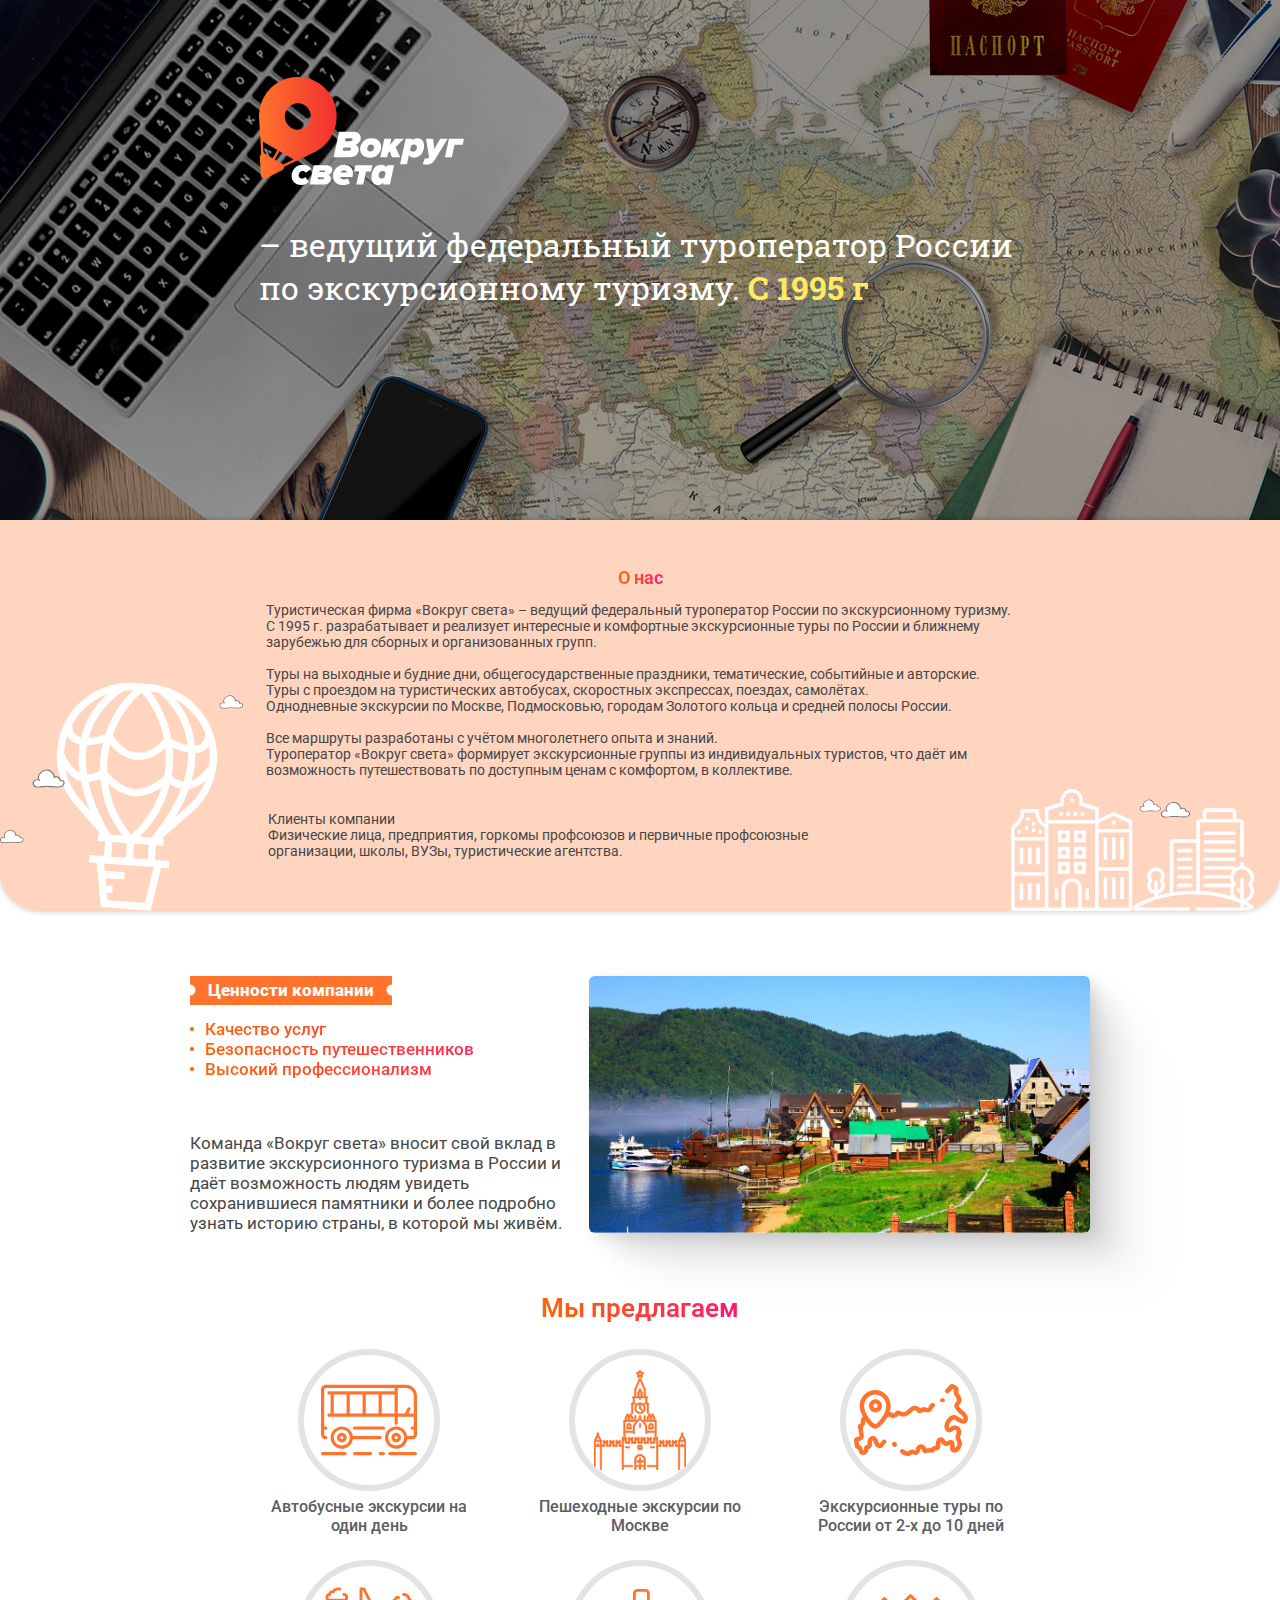
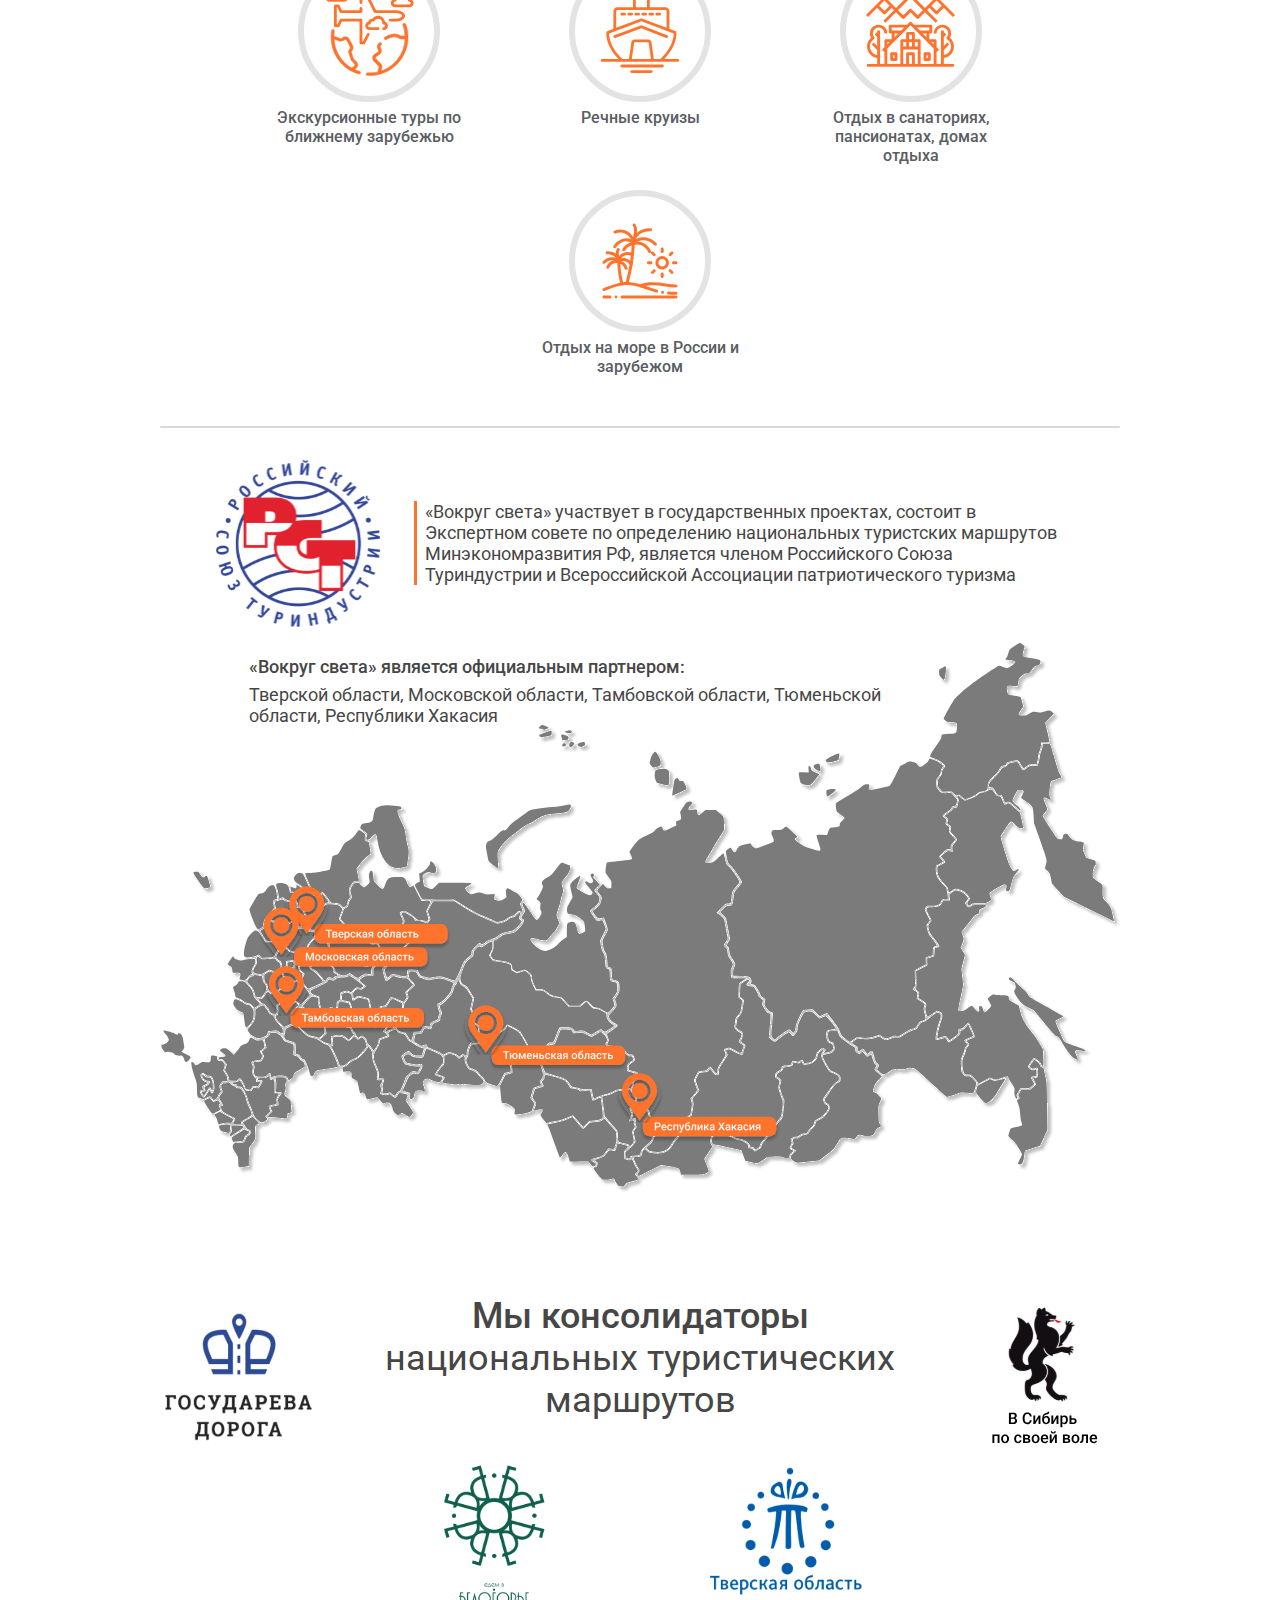
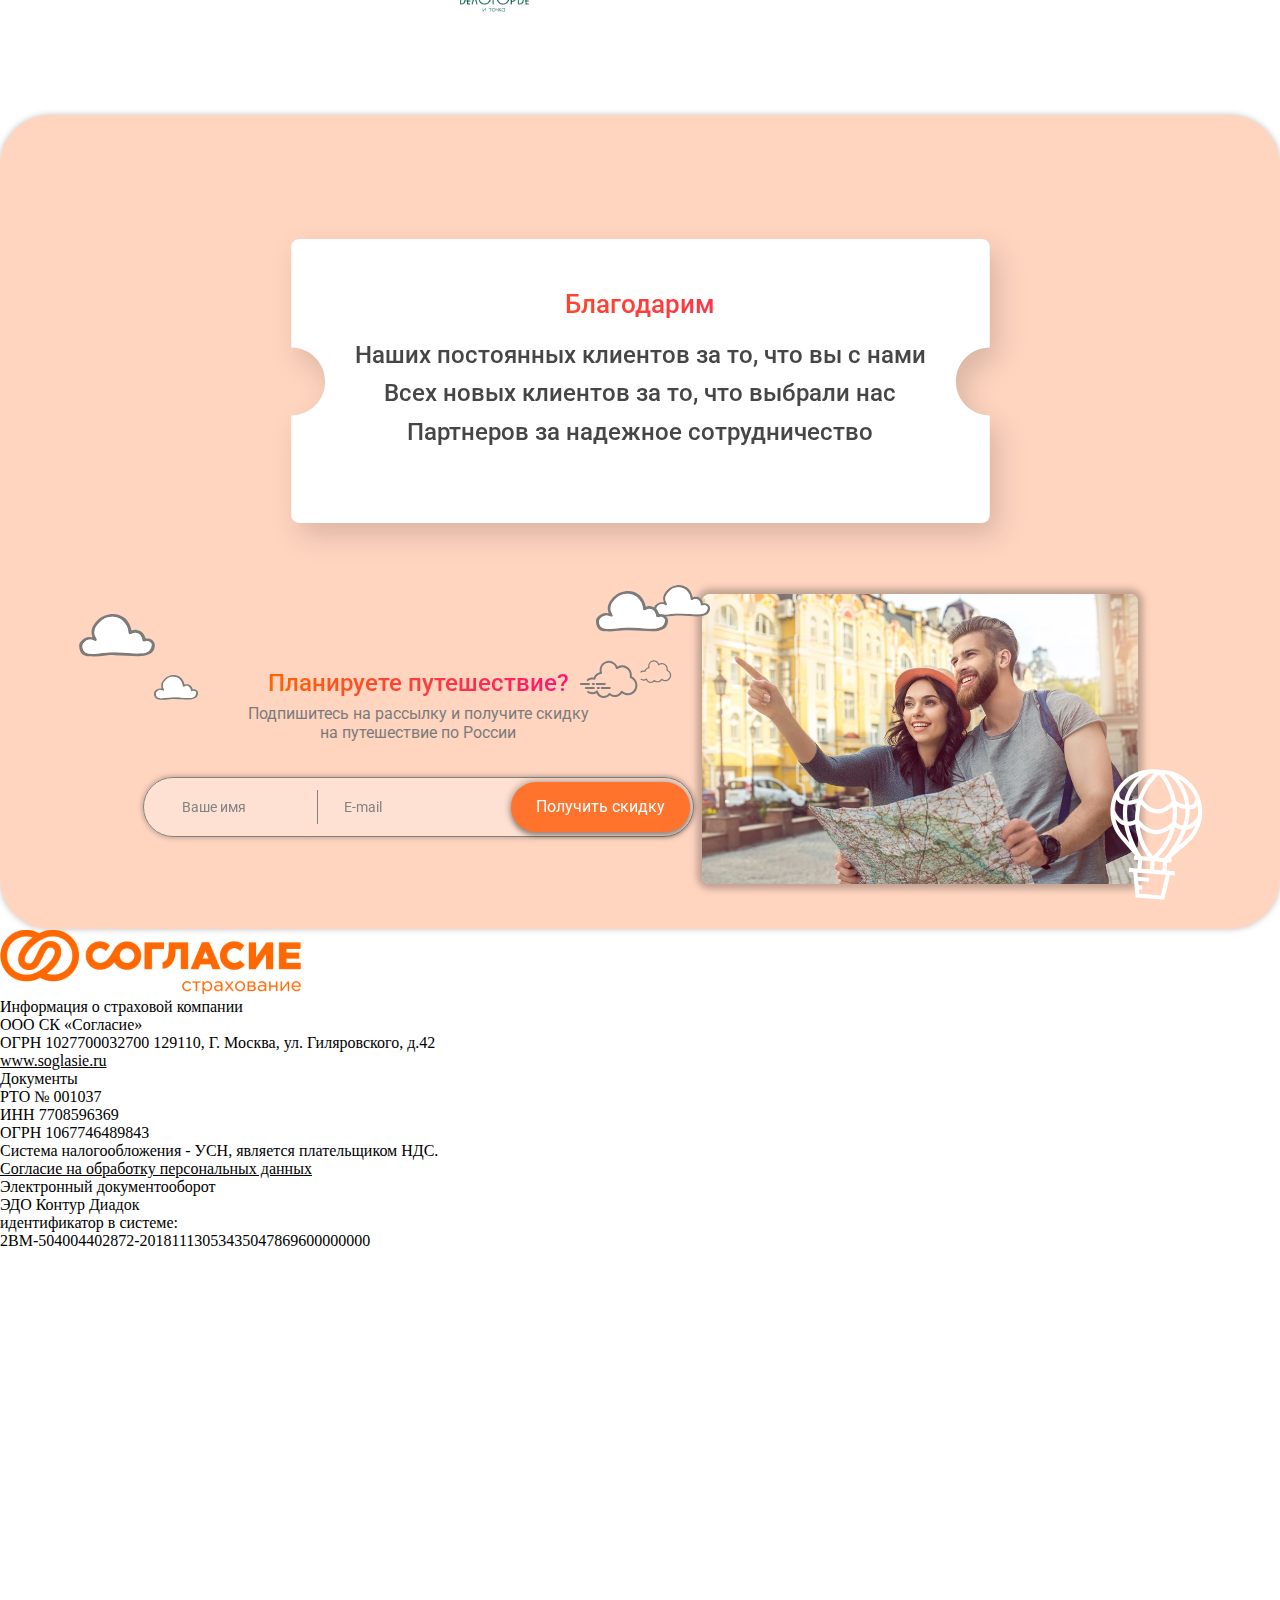
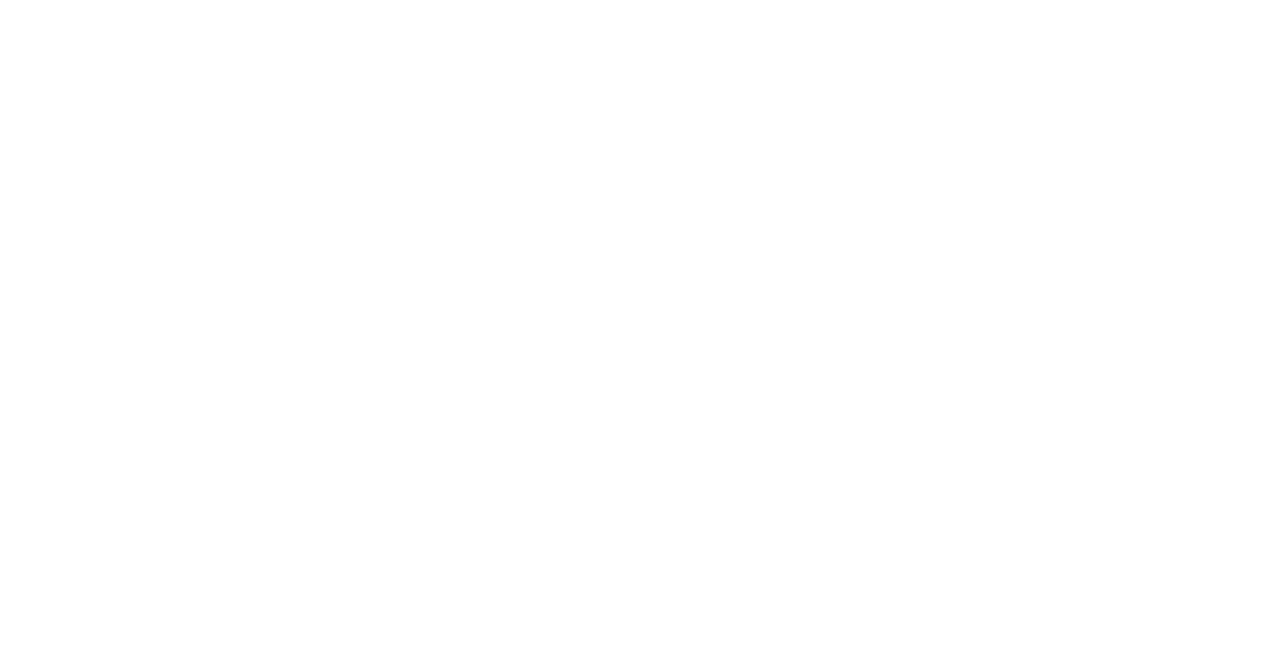
<file: about-us.html>
<!DOCTYPE html>
<html lang="en">
<head>
    <meta charset="UTF-8">
    <meta name="viewport" content="width=device-width, initial-scale=1.0">
    <link rel="preconnect" href="https://fonts.googleapis.com">
    <link rel="preconnect" href="https://fonts.gstatic.com" crossorigin>
    <link href="https://fonts.googleapis.com/css2?family=Roboto+Slab:wght@100..900&display=swap" rel="stylesheet">

    <link rel="preconnect" href="https://fonts.googleapis.com">
    <link rel="preconnect" href="https://fonts.gstatic.com" crossorigin>
    <link href="https://fonts.googleapis.com/css2?family=Roboto+Slab:wght@100..900&family=Roboto:ital,wght@0,100..900;1,100..900&display=swap" rel="stylesheet">

    <link rel="stylesheet" href="assets/css/reset.css">
    <link rel="stylesheet" href="assets/css/about-us-page.css">
    <link rel="stylesheet" href="assets/css/form-subscription-i.css">
    
    <script type="module" src="assets/js/app-modules.js" deffer></script>
    <title>Document</title>
</head>
<body>
    <div class="about-us__content">
        <div class="about-us__banner">
            <div class="about-us__banner-content">
                <div class="about-us__banner-logo">
                    <img class="about-us__banner-logo-img" src="assets/i/logo-white.svg" alt="логотип">
                </div>
                <p class="about-us__banner-text">
                    – ведущий федеральный туроператор России по экскурсионному туризму. <span class="about-us__banner-text_color">С 1995 г</span>
                </p>
            </div>
        </div>

        <div class="about-us__about">
            <h2 class="about-us__about-title">О нас</h2>
            <ul class="about-us__about-list">
                <li class="about-us__about-item">
                    <p class="about-us__about-text">Туристическая фирма «Вокруг света» – ведущий федеральный туроператор России по экскурсионному туризму.</p>
                    <p class="about-us__about-text">С 1995 г. разрабатывает и реализует интересные и комфортные экскурсионные туры по России и ближнему зарубежью для сборных и организованных групп.</p>
                </li>
                <li class="about-us__about-item">
                    <p class="about-us__about-text">Туры на выходные и будние дни, общегосударственные праздники, тематические, событийные и авторские.</p>
                    <p class="about-us__about-text">Туры с проездом на туристических автобусах, скоростных экспрессах, поездах, самолётах.</p>
                    <p class="about-us__about-text">Однодневные экскурсии по Москве, Подмосковью, городам Золотого кольца и средней полосы России.</p>
                </li>
                <li class="about-us__about-item">
                    <p class="about-us__about-text">Все маршруты разработаны с учётом многолетнего опыта и знаний.</p>
                    <p class="about-us__about-text">Туроператор «Вокруг света» формирует экскурсионные группы из индивидуальных туристов, что даёт им возможность путешествовать по доступным ценам с комфортом, в коллективе.</p>
                </li>
            </ul>
    
            <p class="about-us__about-clients">
                <span class="about-us__about-clients_bold">Клиенты компании</span>
                <span class="about-us__about-clients_text">Физические лица, предприятия, горкомы профсоюзов и первичные профсоюзные организации, школы, ВУЗы, туристические агентства.</span>
            </p>
        </div>

        <div class="about-us__values">
            <div class="about-us__values-content">
                <h2 class="about-us__values-header">Ценности компании</h2>

                <ul class="about-us__values-list">
                    <li class="about-us__values-item">Качество услуг</li>
                    <li class="about-us__values-item">Безопасность путешественников</li>
                    <li class="about-us__values-item">Высокий профессионализм</li>
                </ul>

                <p class="about-us__values-article">
                    Команда «Вокруг света» вносит свой вклад в развитие экскурсионного туризма в России и даёт возможность людям увидеть сохранившиеся памятники и более подробно узнать историю страны, в которой мы живём.
                </p>

                <div class="about-us__values-img"></div>
            </div>
        </div>

        <div class="about-us__offer">
            <h2 class="about-us__offer-title">Мы предлагаем</h2>
            <ul class="about-us__offer-list">
                <li class="about-us__offer-item">
                    <div class="about-us__offer-circle about-us__offer_bus"></div>
                    <p class="about-us__offer-text">Автобусные экскурсии на один день</p>
                </li>
                <li class="about-us__offer-item">
                    <div class="about-us__offer-circle about-us__offer_kremlin"></div>
                    <p class="about-us__offer-text">Пешеходные экскурсии по Москве</p>
                </li>
                <li class="about-us__offer-item">
                    <div class="about-us__offer-circle about-us__offer_map"></div>
                    <p class="about-us__offer-text">Экскурсионные туры по России от 2-х до 10 дней</p>
                </li>
                <li class="about-us__offer-item">
                    <div class="about-us__offer-circle about-us__offer_flight"></div>
                    <p class="about-us__offer-text">Экскурсионные туры по ближнему зарубежью</p>
                </li>
                <li class="about-us__offer-item">
                    <div class="about-us__offer-circle about-us__offer_ship"></div>
                    <p class="about-us__offer-text">Речные круизы</p>
                </li>
                <li class="about-us__offer-item">
                    <div class="about-us__offer-circle about-us__offer_mountain"></div>
                    <p class="about-us__offer-text">Отдых в санаториях, пансионатах, домах отдыха</p>
                </li>
                <li class="about-us__offer-item">
                    <div class="about-us__offer-circle about-us__offer_beach"></div>
                    <p class="about-us__offer-text">Отдых на море в России и зарубежом
                    </p>
                </li>
            </ul>
        </div>

        <div class="about-us__line"></div>

        <div class="about-us__rut">
            <div class="about-us__rut-stamp"><img class="about-us__rut-stamp-img" src="./assets/i/about-us-stamp.svg" alt="Российский союз туриндустрии"></div>
            <div class="about-us__rut-text">
                <p>«Вокруг света» участвует в государственных проектах, состоит в Экспертном совете по определению национальных туристских маршрутов Минэкономразвития РФ, является членом Российского Союза Туриндустрии и Всероссийской Ассоциации патриотического туризма</p>
            </div>
        </div>

        <div class="about-us__big-map">
            <h2 class="about-us__big-map-title">«Вокруг света» является официальным партнером:</h2>
            <p class="about-us__big-map-text">Тверской области, Московской области, Тамбовской области, Тюменьской области, Республики Хакасия</p>
        </div>

        <div class="about-us__cons">
            <div class="about-us__cons-line about-us__cons-line-top">
                <div class="about-us__cons-icon about-us__cons-icon-road"></div>
                <div class="about-us__cons-wr-text">
                    <h3 class="about-us__cons-title">Мы консолидаторы</h3>
                    <p class="about-us__cons-text">
                        <span>национальных туристических</span>
                        <span>маршрутов</span>
                    </p>
                </div>
                <div class="about-us__cons-icon about-us__cons-icon-sibir"></div>
            </div>
            <div class="about-us__cons-line about-us__cons-line-bottom">
                <div class="about-us__cons-icon about-us__cons-icon-belogorie"></div>
                <div class="about-us__cons-icon about-us__cons-icon-tver"></div>
            </div>
        </div>

        <div class="about-us__wr-subscr">
            <div class="about-us__thank">
                <h2 class="about-us__thank-title">Благодарим</h2>
                <p class="about-us__thank-text">
                    <span>Наших постоянных клиентов за то, что вы с нами</span>
                    <span>Всех новых клиентов за то, что выбрали нас</span>
                    <span>Партнеров за надежное сотрудничество</span>
                </p>
            </div>

            <div class="about-us__subscr subscr-i">
                <div class="subscr-i__wr-content">

                    <div class="subscr-i__wr-form-text">

                        <div class="subscr-i__wr-text">
                            <h2 class="subscr-i__title">
                                <span>Планируете путешествие?</span>
                                <span class="subscr-i__title_mobile">Напишите нам</span>
                            </h2>
                            <p class="subscr-i__text">Подпишитесь на рассылку и получите скидку на путешествие по России</p>
                        </div>

                        <div class="subscr-i__wr-form">
                            <div class="subscr-i__image subscr-i__image_mobile"></div>
                            <!-- <form class="about-us__subscr-form" method="post" action="/ajax/podpiska/"> -->
                            <form class="subscr-i__form" name="subscr-form" tabindex="-1" novalidate>
                                <input class="subscr-i__input" type="text" name="name" placeholder="Ваше имя">
                                <div class="subscr-i__form-line"></div>
                                <input class="subscr-i__input" type="text" name="email" placeholder="E-mail">
                                <button class="subscr-i__button" type="submit">Получить скидку</button>
                                <span class="subscr-i__send-message"></span>
                            </form>
                        </div>

                        <div class="subscr-i__cloud subscr-i__cloud-l-t"></div>
                        <div class="subscr-i__cloud subscr-i__cloud-l-b"></div>
                        
                        <div class="subscr-i__cloud subscr-i__cloud-r-t"></div>
                        <div class="subscr-i__cloud subscr-i__cloud-r-b"></div>
                    
                    </div>

                    <div class="subscr-i__image subscr-i__image_desc"></div>
                    <div class="subscr-i__baloon"></div>
                    
                </div>
            </div>
        </div>

        <div class="about-us__insur">

            <div class="about-us__insur-side">
                <div class="about-us__insur-logo">
                    <img class="about-us__insur-logo-img" src="assets/i/about-us-insurance-logo.svg" alt="">
                </div>

                <div class="about-us__insur-about">
                    <h3 class="about-us__insur-title">Информация о страховой компании</h3>
                    <ul class="about-us__insur-list">
                        <li class="about-us__insur-item">ООО СК «Согласие»</li>
                        <li class="about-us__insur-item">ОГРН 1027700032700 129110, Г. Москва, ул. Гиляровского, д.42</li>
                        <li class="about-us__insur-item"><a class="about-us__insur-link" href="https://www.soglasie.ru/" title="Страхование согласие" target="_blank" rel="nofollow">www.soglasie.ru</a></li>
                    </ul>
                </div>
            </div>
            <div class="about-us__insur-side">
                <div class="about-us__insur-docs">
                    <h3 class="about-us__insur-title">Документы</h3>
                    <ul class="about-us__insur-list">
                        <li class="about-us__insur-item">РТО № 001037</li>
                        <li class="about-us__insur-item">ИНН 7708596369</li>
                        <li class="about-us__insur-item">ОГРН 1067746489843</li>
                        <li class="about-us__insur-item">Система налогообложения - УСН, является плательщиком НДС.</li>
                        <li class="about-us__insur-item"><a class="about-us__insur-link" href="assets/docs/soglasie-na-obrabotku-pd.docx" title="Согласие на обработку персональных данных" target="_blank">Согласие на обработку персональных данных</a></li>
                    </ul>
                </div>
                <div class="about-us__insur-electro">
                    <h3 class="about-us__insur-title">Электронный документооборот</h3>
                    <ul class="about-us__insur-list">
                        <li class="about-us__insur-item">ЭДО Контур Диадок</li>
                        <li class="about-us__insur-item">идентификатор в системе:</li>
                        <li class="about-us__insur-item">2BM-504004402872-20181113053435047869600000000</li>
                    </ul>
                </div>
            </div>
            
        </div>

    </div>
</body>
</html>
</file>
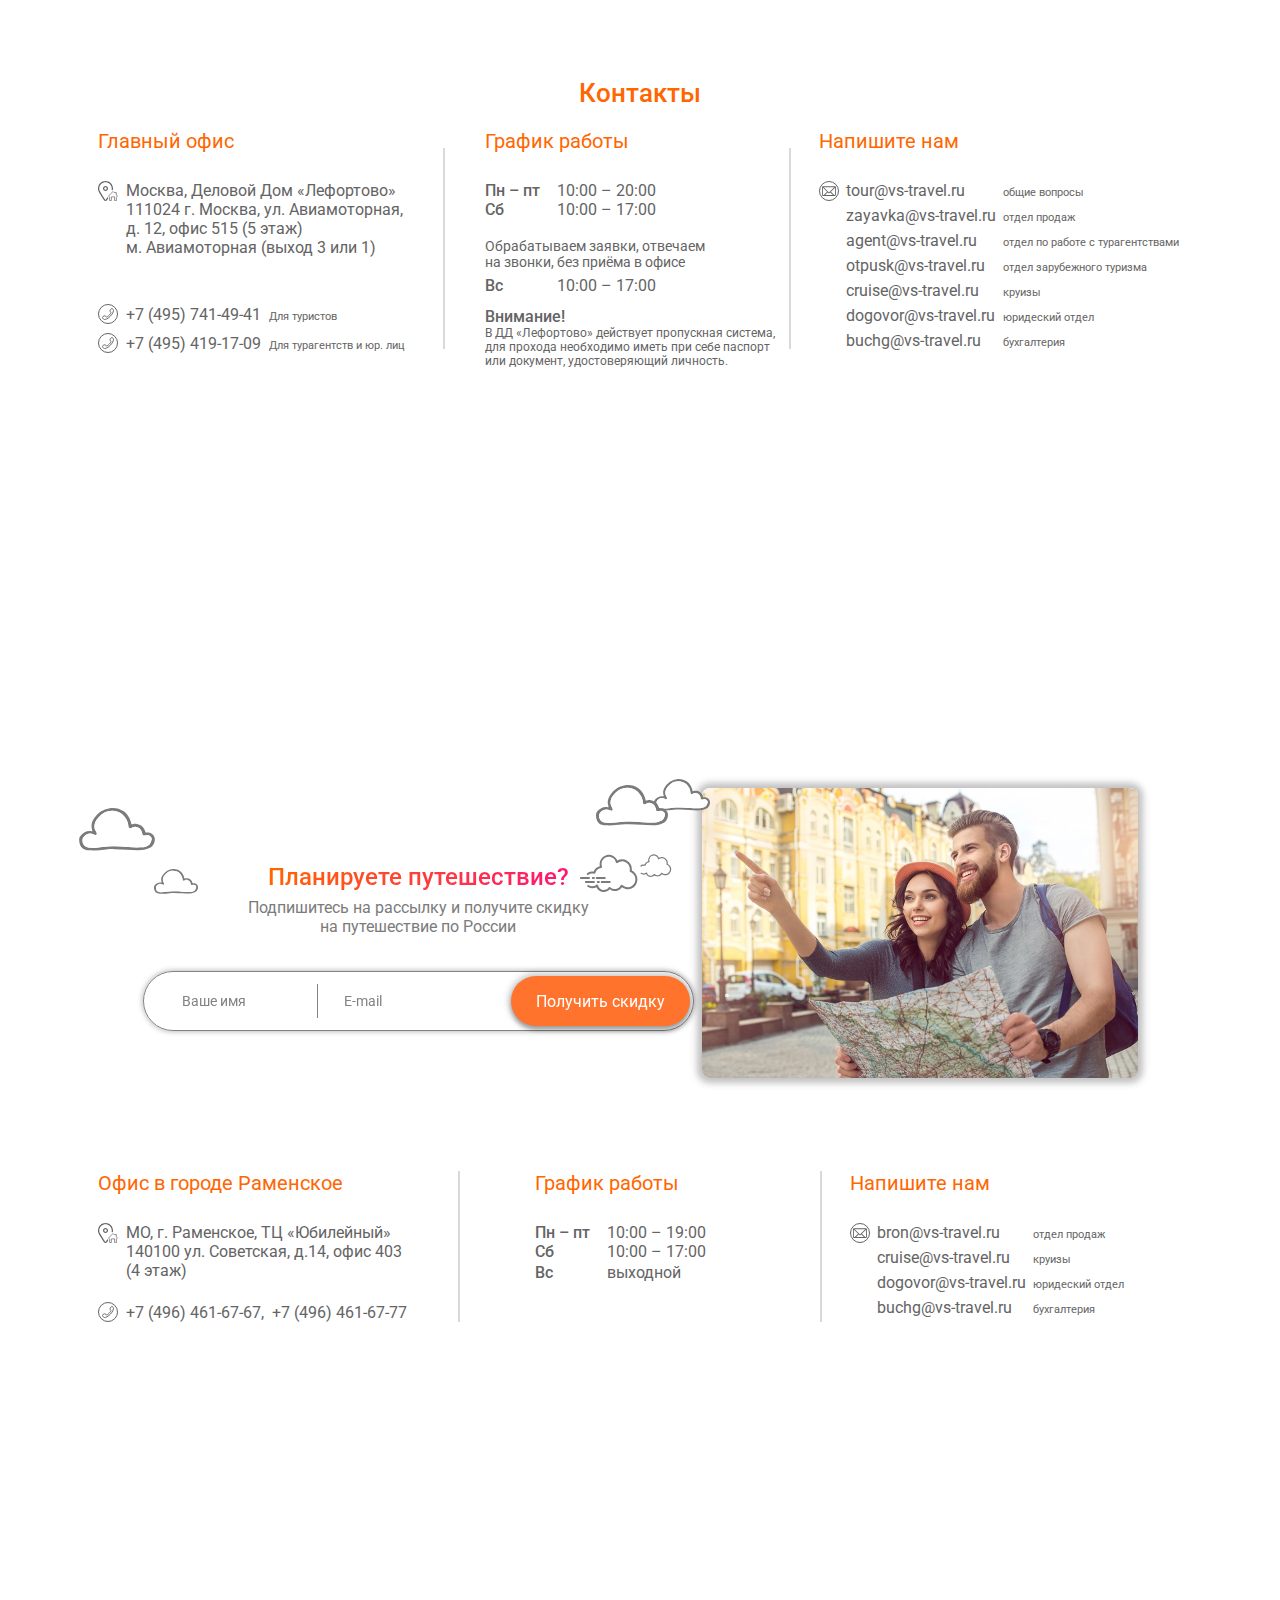
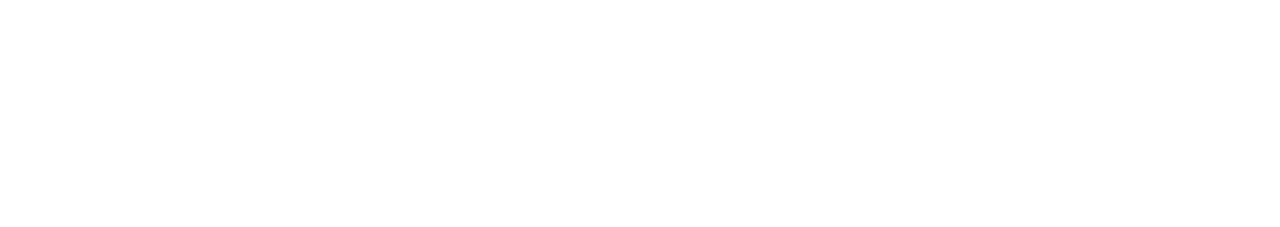
<file: contacts.html>
<!DOCTYPE html>
<html lang="en">
<head>
    <meta charset="UTF-8">
    <meta name="viewport" content="width=device-width, initial-scale=1.0">
    <link rel="preconnect" href="https://fonts.googleapis.com">
    <link rel="preconnect" href="https://fonts.gstatic.com" crossorigin>
    <link href="https://fonts.googleapis.com/css2?family=Roboto+Slab:wght@100..900&display=swap" rel="stylesheet">

    <link rel="preconnect" href="https://fonts.googleapis.com">
    <link rel="preconnect" href="https://fonts.gstatic.com" crossorigin>
    <link href="https://fonts.googleapis.com/css2?family=Roboto+Slab:wght@100..900&family=Roboto:ital,wght@0,100..900;1,100..900&display=swap" rel="stylesheet">

    <link rel="stylesheet" href="assets/css/reset.css">
    <link rel="stylesheet" href="assets/css/contacts.css">
    <link rel="stylesheet" href="assets/css/form-subscription-i.css">

    <script type="module" src="assets/js/app-modules.js" deffer></script>
    <title>Document</title>
</head>
<body>
    <div class="contacts">
        <div class="contacts__wrapper">
            <h2 class="contacts__title">Контакты</h2>

            <ul class="contacts__list contacts__list_moskow">
                <li class="contacts__item">

                    <h3 class="contacts__list-title contacts__list-title-office">Главный офис</h3>
                    <ul class="contacts__data-list contacts__data-list-office contacts__data-list-office_mos">
                        <li class="contacts__data-item contacts__data-item-address contacts__data-item-address_mos">
                            <div class="contacts__icon contacts__icon-geo"></div>
                            <p class="contacts__address">
                                <span>Москва, Деловой Дом «Лефортово»</span>
                                <span>111024 г. Москва, ул. Авиамоторная,</span>
                                <span>д. 12, офис 515 (5 этаж)</span>
                                <span>м. Авиамоторная (выход 3 или 1)</span>
                            </p>
                        </li>
                        <li class="contacts__data-item contacts__data-phones_moskow">

                            <div class="contacts__icon contacts__icon-phone contacts__icon-phone_tourist"></div>
                            <a class="contacts__phone contacts__phone_tourist" href="tel:+74957414941" title="Телефон для туристов">+7 (495) 741-49-41</a>
                            <div class="contacts__phone-description contacts__phone-description_tourist">Для туристов</div>

                            <div class="contacts__icon contacts__icon-phone contacts__icon-phone_agency"></div>
                            <a class="contacts__phone contacts__phone_agency" href="tel:+74954191709" title="Телефон для турагентств и юр. лиц">+7 (495) 419-17-09</a>
                            <div class="contacts__phone-description contacts__phone-description_agency">Для турагентств и юр. лиц</div>

                        </li>
                    </ul>

                </li>

                <li class="contacts__delimeter contacts__delimeter_mos"></li>

                <li class="contacts__item contacts__item-schedule_mos">

                    <h3 class="contacts__list-title">График работы</h3>
                    <ul class="contacts__data-list contacts__data-list-schedule">
                        <li class="contacts__data-item contacts__data-item-schedule contacts__data-schedule-top_mos">
                            <div class="contacts__schedule-item">
                                <div class="contacts__schedule-day">Пн – пт</div>
                                <div class="contacts__schedule-time">10:00 – 20:00</div>
                            </div>
                            <div class="contacts__schedule-item">
                                <div class="contacts__schedule-day">Сб</div>
                                <div class="contacts__schedule-time">10:00 – 17:00</div>
                            </div>
                        </li>
                        <li class="contacts__data-item contacts__data-item-sunday-info">
                            <p class="contacts__sunday-info">Обрабатываем заявки, отвечаем на звонки, без приёма в офисе</p>
                        </li>
                        <li class="contacts__data-item  contacts__data-item-schedule contacts__data-schedule-bottom_mos">
                            <div class="contacts__schedule-item">
                                <div class="contacts__schedule-day">Вс</div>
                                <div class="contacts__schedule-time">10:00 – 17:00</div>
                            </div>
                        </li>
                        <li class="contacts__data-item contacts__data-item-attention">
                            <h4 class="contacts__data-attention-title">Внимание!</h4>
                            <p class="contacts__data-attention-text">В ДД «Лефортово» действует пропускная система, для прохода необходимо иметь при себе паспорт или документ, удостоверяющий личность.</p>
                        </li>
                    </ul>

                </li>

                <li class="contacts__delimeter contacts__delimeter_mos"></li>

                <li class="contacts__item contacts__item-emails">
                    <h3 class="contacts__list-title">Напишите нам</h3>
                    <div class="contacts__wrapper-emails">
                        <div class="contacts__icon contacts__icon-email"></div>
                        <ul class="contacts__data-list contacts__data-emails">
                            <li class="contacts__data-item contacts__data-item-email">
                                <a class="contacts__email" href="mailto:tour@vs-travel.ru">tour@vs-travel.ru</a>
                            </li>
                            <li class="contacts__data-item contacts__data-item-description">
                                <p class="contacts__email-description">общие вопросы</p>
                            </li>

                            <li class="contacts__data-item contacts__data-item-email">
                                <a class="contacts__email" href="mailto:zayavka@vs-travel.ru">zayavka@vs-travel.ru</a>
                            </li>
                            <li class="contacts__data-item contacts__data-item-description">
                                <p class="contacts__email-description">отдел продаж</p>
                            </li>

                            <li class="contacts__data-item contacts__data-item-email">
                                <a class="contacts__email" href="mailto:agent@vs-travel.ru">agent@vs-travel.ru</a>
                            </li>
                            <li class="contacts__data-item contacts__data-item-description">
                                <p class="contacts__email-description">отдел по работе с турагентствами </p>
                            </li>

                            <li class="contacts__data-item contacts__data-item-email">
                                <a class="contacts__email" href="mailto:otpusk@vs-travel.ru">otpusk@vs-travel.ru</a>
                            </li>
                            <li class="contacts__data-item contacts__data-item-description">
                                <p class="contacts__email-description">отдел зарубежного туризма</p>
                            </li>

                            <li class="contacts__data-item contacts__data-item-email">
                                <a class="contacts__email" href="mailto:cruise@vs-travel.ru">cruise@vs-travel.ru</a>
                            </li>
                            <li class="contacts__data-item contacts__data-item-description">
                                <p class="contacts__email-description">круизы</p>
                            </li>

                            <li class="contacts__data-item contacts__data-item-email">
                                <a class="contacts__email" href="mailto:dogovor@vs-travel.ru">dogovor@vs-travel.ru</a>
                            </li>
                            <li class="contacts__data-item contacts__data-item-description">
                                <p class="contacts__email-description">юридеский отдел</p>
                            </li>

                            <li class="contacts__data-item contacts__data-item-email">
                                <a class="contacts__email" href="mailto:buchg@vs-travel.ru">buchg@vs-travel.ru</a>
                            </li>
                            <li class="contacts__data-item contacts__data-item-description">
                                <p class="contacts__email-description">бухгалтерия</p>
                            </li>
                        </ul>
                    </div>
                </li>
            </ul>

            <div class="contacts__map contacts__map_moskow">
                <iframe src="https://yandex.ru/map-widget/v1/?z=12&ol=biz&oid=1258823506" width="100%" height="100%" frameborder="0"></iframe>
            </div>

            <div class="contacts__subscription">
                <div class="subscr-i__wr-content">

                    <div class="subscr-i__wr-form-text">

                        <div class="subscr-i__wr-text">
                            <h2 class="subscr-i__title">
                                <span>Планируете путешествие?</span>
                                <span class="subscr-i__title_mobile">Напишите нам</span>
                            </h2>
                            <p class="subscr-i__text">Подпишитесь на рассылку и получите скидку на путешествие по России</p>
                        </div>

                        <div class="subscr-i__wr-form">
                            <div class="subscr-i__image subscr-i__image_mobile"></div>
                            <form class="subscr-i__form" name="subscr-form" tabindex="-1" novalidate>
                                <input class="subscr-i__input" type="text" name="name" placeholder="Ваше имя">
                                <div class="subscr-i__form-line"></div>
                                <input class="subscr-i__input" type="text" name="email" placeholder="E-mail">
                                <button class="subscr-i__button" type="submit">Получить скидку</button>
                                <span class="subscr-i__send-message"></span>
                            </form>
                        </div>

                        <div class="subscr-i__cloud subscr-i__cloud-l-t"></div>
                        <div class="subscr-i__cloud subscr-i__cloud-l-b"></div>
                        
                        <div class="subscr-i__cloud subscr-i__cloud-r-t"></div>
                        <div class="subscr-i__cloud subscr-i__cloud-r-b"></div>
                    
                    </div>

                    <div class="subscr-i__image subscr-i__image_desc"></div>
                    <div class="subscr-i__baloon"></div>
                    
                </div>
            </div>

            <ul class="contacts__list contacts__list_ram">
                <li class="contacts__item">

                    <h3 class="contacts__list-title contacts__list-title-office">Офис в городе Раменское</h3>
                    <ul class="contacts__data-list contacts__data-list-office contacts__data-list-office_ram">
                        <li class="contacts__data-item contacts__data-item-address contacts__data-item-address_ram">
                            <div class="contacts__icon contacts__icon-geo"></div>
                            <p class="contacts__address">
                                <span>МО, г. Раменское, ТЦ «Юбилейный»</span>
                                <span>140100 ул. Советская, д.14, офис 403</span>
                                <span>(4 этаж)</span>
                            </p>
                        </li>
                        <li class="contacts__data-item contacts__data-phones_ram">
                            <div class="contacts__icon contacts__icon-phone contacts__icon-phone_ram"></div>
                            <a class="contacts__phone contacts__phone_ram-first" href="tel:+74964616767" title="Номер телефона офиса">+7 (496) 461-67-67</a>
                            <a class="contacts__phone contacts__phone_ram-last" href="tel:+74964616777" title="Номер телефона офиса">+7 (496) 461-67-77</a>
                        </li>
                    </ul>

                </li>

                <li class="contacts__delimeter contacts__delimeter_ram"></li>

                <li class="contacts__item contacts__item-schedule_ram">

                    <h3 class="contacts__list-title">График работы</h3>
                    <ul class="contacts__data-list contacts__data-list-schedule">
                        <li class="contacts__data-item contacts__data-item-schedule contacts__data-schedule_ram">
                            <div class="contacts__schedule-item">
                                <div class="contacts__schedule-day">Пн – пт</div>
                                <div class="contacts__schedule-time">10:00 – 19:00</div>
                            </div>
                            <div class="contacts__schedule-item">
                                <div class="contacts__schedule-day">Сб</div>
                                <div class="contacts__schedule-time">10:00 – 17:00</div>
                            </div>
                            <div class="contacts__schedule-item contacts__schedule-item-sunday-ram">
                                <div class="contacts__schedule-day">Вс</div>
                                <div class="contacts__schedule-time">выходной</div>
                            </div>
                        </li>
                    </ul>

                </li>

                <li class="contacts__delimeter contacts__delimeter_ram"></li>

                <li class="contacts__item contacts__item-emails contacts__item-emails_ram">
                    <h3 class="contacts__list-title">Напишите нам</h3>
                    <div class="contacts__wrapper-emails">
                        <div class="contacts__icon contacts__icon-email"></div>
                        <ul class="contacts__data-list contacts__data-emails">
                            <li class="contacts__data-item contacts__data-item-email">
                                <a class="contacts__email" href="mailto:tour@vs-travel.ru">bron@vs-travel.ru</a>
                            </li>
                            <li class="contacts__data-item contacts__data-item-description">
                                <p class="contacts__email-description contacts__email-description_ram">отдел продаж</p>
                            </li>

                            <li class="contacts__data-item contacts__data-item-email">
                                <a class="contacts__email" href="mailto:zayavka@vs-travel.ru">cruise@vs-travel.ru</a>
                            </li>
                            <li class="contacts__data-item contacts__data-item-description">
                                <p class="contacts__email-description contacts__email-description_ram">круизы</p>
                            </li>

                            <li class="contacts__data-item contacts__data-item-email">
                                <a class="contacts__email" href="mailto:agent@vs-travel.ru">dogovor@vs-travel.ru</a>
                            </li>
                            <li class="contacts__data-item contacts__data-item-description">
                                <p class="contacts__email-description contacts__email-description_ram">юридеский отдел</p>
                            </li>

                            <li class="contacts__data-item contacts__data-item-email">
                                <a class="contacts__email" href="mailto:otpusk@vs-travel.ru">buchg@vs-travel.ru</a>
                            </li>
                            <li class="contacts__data-item contacts__data-item-description">
                                <p class="contacts__email-description contacts__email-description_ram">бухгалтерия</p>
                            </li>
                        </ul>
                    </div>
                </li>
            </ul>

            <div class="contacts__map contacts__map_ramenskoe">
                <iframe src="https://yandex.ru/map-widget/v1/?z=12&ol=biz&oid=1258823506" width="100%" height="100%" frameborder="0"></iframe>
            </div>
        </div>
    </div>
</body>
</html>
</file>
<file: assets/css/about-us-page.css>
body {
    padding-bottom: 1000px;
}

.about-us__content {
    width: 100%;
    min-width: 100%;
}

.about-us__content * {
    width: initial;
    margin: 0;
    padding: 0;
    box-sizing: border-box !important;
    
    font-family: initial;
    font-size: initial;
    font-weight: initial;
    text-align: initial;
    line-height: initial !important;
    white-space: initial;
    
    list-style-type: none;
    border: initial;
    border-radius: initial;
    outline: initial;
    color: initial;
    background-color: initial;
    box-shadow: initial;
    
    cursor: initial;
    appearance: initial;
}

.page h2 {
    margin: 0;
    
    font-size: initial;
    font-weight: initial;
}

.about-us__content button {
    display: inline-block;
}

.about-us__content button:hover {
    background-color: initial;
}

.page .about-us__content ul {
    padding: 0;
}

.page .about-us__content ul li {
    position: initial;
    
    padding: 0;
}

.page .about-us__content ul li::before {
    content: "";
    
    position: initial;
    top: auto;
    
    display: inline;
    width: auto;
    height: auto;
    margin-left: auto;
    
    font-weight: initial;
    font-size: initial;
    line-height: initial;

    color: initial;
}

/* ==========*******************************========= */

/* START БАННЕР ABOUT-US PAGE */
.about-us__banner {
    display: flex;
    width: 100%;
    height: 650px;
    padding-top: 96px;
    flex-direction: column;
    align-items: center;

    background-image: url('../i/about-us-banner.webp');
    background-repeat: no-repeat;
    background-size: cover;
    background-position: center;
}

.about-us__banner-logo {
    width: 256px;
    height: 135px;
}

.about-us__banner-logo-img {
    height: 100%;
    width: 100%;
    
    object-fit: contain;
    object-position: center;
}

.about-us__banner-text {
    width: 952px;
    margin-top: 48px;

    font-family: 'Roboto Slab', serif;
    font-size: 40px;
    font-style: normal;
    font-weight: 400;

    color: #FFF;

    > span {
        font-family: 'Roboto Slab', serif;
        font-size: 40px;
        font-style: normal;
        font-weight: 700;
        text-wrap: nowrap;

        color: #FFEA60;
    }
}

@media(max-width: 1537px) {
    .about-us__banner {
        width: 100%;
        height: 520px;
        padding-top: 76.8px;
    }
}

@media(max-width: 1537px) {
    .about-us__banner-logo {
        width: 205px;
        height: 108px;
    }
}

@media(max-width: 1537px) {
    .about-us__banner-text {
        width: 762px;
        margin-top: 38px;
    
        font-size: 32px;
    
        > span {
            font-size: 32px;
        }
    }
}

@media(max-width: 1024px) {
    .about-us__banner {
        display: block;
        height: 80vw;
        padding-top: 13.60vw;
    
        background-image: url('../i/about-us-banner_mobile.webp');
        background-repeat: no-repeat;
        background-size: cover;
        background-position: left center;
    }
}

@media(max-width: 1024px) {
    .about-us__banner-content {
        margin-left: 8.6%;
    }
}

@media(max-width: 1024px) {
    .about-us__banner-logo {
        width: 30.93vw;
        height: 16.27vw;
    }
}

@media(max-width: 1024px) {
    .about-us__banner-text {
        width: 74.13vw;
        margin-top: 4.53vw;
    
        font-size: 5.33vw;
    
        > span {
            font-size: 5.33vw;
        }
    }
}
/* END БАННЕР ABOUT-US PAGE */


/* START О НАС ABOUT-US PAGE */
.about-us__about {
    display: flex;
    width: 100%;
    padding-top: 47px;
    padding-bottom: 4.05%;
    flex-direction: column;
    align-items: center;

    border-radius: 0px 0px 50px 50px;
    background-color: rgba(255, 115, 45, 0.30);
    background-image: 
    url('../i/baloon-skel-with-clouds.svg'),
        url('../i/about-us-houses.svg')
    ;
    background-repeat: 
        no-repeat,
        no-repeat
    ;
    background-size: 
        22.08% auto,
        22.4% auto
    ;
    background-position: 
        left bottom,
        right 2.5% bottom
    ;
    box-shadow: 0px 0px 6px 0px rgba(0, 0, 0, 0.25);
}

.about-us__about-title {
    font-family: 'Roboto';
    font-size: 26px;
    font-weight: 600;
    text-align: center;

    background: no-repeat linear-gradient(90deg, #F60 0%, #FF1572 100%);
    background-clip: text;
    -webkit-text-fill-color: transparent;
}

.about-us__about-list {
    display: flex;
    width: 963px;
    margin-top: 18px;
    margin-left: 2.1%;
    flex-direction: column;
    gap: 20px;
}

.about-us__about-text {
    font-family: 'Roboto';
    font-size: 18px;
    font-weight: 400;

    color: #464646;
}

.about-us__about-clients {
    display: flex;
    width: 963px;
    margin-top: 42px;
    margin-left: 2.1%;
    flex-direction: column;
}

.about-us__about-clients > span {
    font-family: 'Roboto';
    font-size: 18px;
    font-weight: 400;

    color: #464646;
}

.about-us__about-clients_bold {
    font-weight: 500;
}

.about-us__about-clients_text {
    width: 93%;
}

@media(max-width: 1756px) {
    .about-us__about {
        background-size: 
            19% auto,
            19% auto
        ;
    }
}

@media(max-width: 1537px) {
    .about-us__about {          
        border-radius: 0px 0px 40px 40px;
    }
}

@media(max-width: 1537px) {
    .about-us__about-title {
        font-size: 18px;
    }
}

@media(max-width: 1537px) {
    .about-us__about-list {
        width: 770px;
        margin-top: 14px;
        margin-left: 1.68%;
        gap: 16px;
    }
}

@media(max-width: 1537px) {
    .about-us__about-text {   
        font-size: 14px;
    }
}

@media(max-width: 1537px) {
    .about-us__about-clients {
        width: 770px;
        margin-top: 33px;
    }

    .about-us__about-clients > span {
        font-size: 14px;
    }
}

@media(max-width: 1537px) {
    .about-us__about-clients_text {
        width: 74.4%;
    }
}

@media(max-width: 1260px) {
    .about-us__about {          
        background-size: 
            17.5% auto,
            17.5% auto
        ;   
    }
}

@media(max-width: 1198px) {
    .about-us__about {
        background-image: none;
    }
}
/* -------------------- */
@media(max-width: 1024px) {
    .about-us__about {
        padding-top: 7.20vw;
        padding-bottom: 8.53vw;
    
        border-radius: 0px 0px 2.67vw 2.67vw;
        background-image: 
            url('../i/cloud-alone-white.svg'),
            url('../i/cloud-alone-white.svg')
        ;
        background-repeat: 
            no-repeat,
            no-repeat
        ;
        background-size: 
            9.5% auto,
            6.7% auto
        ;
        background-position: 
            right 16.8% bottom 2.2%,
            right 12% bottom 5.5%
        ;
        box-shadow: 0px 0px 1.60vw 0px rgba(0, 0, 0, 0.25);
    }
}

@media(max-width: 1024px) {
    .about-us__about-title {
        font-size: 6.40vw;
    }
}

@media(max-width: 1024px) {
    .about-us__about-list {
        width: 88.77%;
        margin-top: 2.93vw;
        margin-left: 0;
        gap: 4vw;
    }
}
@media(max-width: 1024px) {
    .about-us__about-text {    
        font-size: 3.73vw;
    }
}

@media(max-width: 1024px) {
    .about-us__about-item:last-child {
        width: 87%;
    }
}

@media(max-width: 1024px) {
    .about-us__about-clients {
        display: none;
    }
}
/* END О НАС ABOUT-US PAGE */


/* START ЦЕННОСТИ КОМПАНИИ ABOUT-US PAGE */
.about-us__values {
    display: flex;
    padding-top: 92px;
    justify-content: center;
}

.about-us__values-content {
    display: grid;
    width: fit-content;
    grid-template-columns: min-content min-content;
    grid-template-rows: repeat(10, min-content);
    column-gap: 25px;
}

.about-us__values-header {
    position: relative;

    display: grid;
    width: 289px;
    height: 41px;
    grid-row: 1;
    grid-column: 1;
    place-items: center;

    font-family: 'Roboto';
    font-size: 24px;
    font-weight: 800;
    
    color: #FFF;
    background-color: #FF732D;
}

.about-us__values-header::before {
    content: "";

    position: absolute;
    left: 0;
    top: 50%;

    width: 16px;
    height: 16px;

    border-radius: 50%;
    background-color: #fff;

    transform: translate(-50%, -50%);
}

.about-us__values-header::after {
    content: "";

    position: absolute;
    right: 0;
    top: 50%;

    width: 16px;
    height: 16px;

    border-radius: 50%;
    background-color: #fff;

    transform: translate(50%, -50%);
}

.about-us__values-list {
    margin-top: 11px;
    grid-row: 2;
    grid-column: 1;
}

.about-us__values-item {
    font-family: 'Roboto';
    font-size: 24px;
    font-weight: 500;

    background: linear-gradient(90deg, #F60 0%, #FF1572 100%);
    background-clip: text;
    -webkit-text-fill-color: transparent;
}

.about-us__values-item::before {
    content: "";

    display: inline-block;
    width: 5px;
    height: 5px;
    margin-right: 16px;
    margin-bottom: 3px;

    vertical-align: middle;

    background-color: #FF6304;
    border-radius: 50%;
}

.about-us__values-article {
    width: 544px;
    grid-row: 3 / 11;
    grid-column: 1;
    align-content: end;

    font-family: 'Roboto';
    font-size: 24px;
    font-weight: 400;

    color: #464646;
}

.about-us__values-img {
    width: 716px;
    height: 367px;
    grid-row: 1/11;
    grid-column: 2;

    background: no-repeat url('../i/about-us-values.webp');
    background-size: cover;
    background-position: center;
    border-radius: 8px;
    box-shadow: 123px 104px 45px 0px rgba(0, 0, 0, 0.00), 79px 67px 41px 0px rgba(0, 0, 0, 0.01), 44px 38px 35px 0px rgba(0, 0, 0, 0.05), 20px 17px 26px 0px rgba(0, 0, 0, 0.09), 5px 4px 14px 0px rgba(0, 0, 0, 0.10);
}

@media(max-width: 1440px) {
    .about-us__values {
        padding-top: 65px;
    }
}

@media(max-width: 1440px) {
    .about-us__values-content {
        column-gap: 18px;
    }
}

@media(max-width: 1440px) {
    .about-us__values-header {
        width: 202px;
        height: 29px;
    
        font-size: 17px;
    }
}

@media(max-width: 1440px) {
    .about-us__values-header::before {    
        width: 11px;
        height: 11px;
    }
}

@media(max-width: 1440px) {
    .about-us__values-header::after {
        width: 11px;
        height: 11px;
    }
}

@media(max-width: 1440px) {
    .about-us__values-list {
        margin-top: 8px;
    }
}

@media(max-width: 1440px) {
    .about-us__values-item {
        font-size: 17px;
    }
}

@media(max-width: 1440px) {
    .about-us__values-item::before {
        width: 4px;
        height: 4px;
        margin-right: 11px;
        margin-bottom: 2px;
    }
}

@media(max-width: 1440px) {
    .about-us__values-article {
        width: 381px;
        
        font-size: 17px;
    }
}

@media(max-width: 1440px) {
    .about-us__values-img {
        width: 501px;
        height: 257px;
    
        border-radius: 6px;
    }
}

@media(max-width: 1024px) {
    .about-us__values {
        display: block;
        padding-top: 11.73vw;
    }
}

@media(max-width: 1024px) {
    .about-us__values-content {
        display: flex;
        width: 100%;
        flex-direction: column;
        align-items: center;
    }
}

@media(max-width: 1024px) {
    .about-us__values-header {
        width: 77.05%;
        height: 10.93vw;
        font-size: 6.40vw;
    }

    .about-us__values-header::before {
        width: 4.27vw;
        height: 4.27vw;
    }
    .about-us__values-header::after {
        width: 4.27vw;
        height: 4.27vw;
    }
}

@media(max-width: 1024px) {
    .about-us__values-list {
        width: 89.15%;
        margin-top: 5.60vw;
    }
}

@media(max-width: 1024px) {
    .about-us__values-item {
        font-size: 5.33vw;
    }

    .about-us__values-item::before {
        height: 1.07vw;
        width: 1.07vw;
        margin-right: 3.73vw;
    }
}

@media(max-width: 1024px) {
    .about-us__values-article {
        width: 89.15%;
        margin-top: 3.73vw;

        font-size: 4.80vw;
    }
}

@media(max-width: 1024px) {
    .about-us__values-img {
        width: 100%;
        height: 80vw;
        margin-top: 8.80vw;

        background-image: url('../i/about-us-values-mobile.webp');
        background-repeat: no-repeat;
        background-size: cover;
        background-position: center;
        border-radius: 2.13vw;
        box-shadow: 123px 104px 45px 0px rgba(0, 0, 0, 0.00), 79px 67px 41px 0px rgba(0, 0, 0, 0.01), 44px 38px 35px 0px rgba(0, 0, 0, 0.05), 20px 17px 26px 0px rgba(0, 0, 0, 0.09), 5px 4px 14px 0px rgba(0, 0, 0, 0.10);
    }
}
/* END ЦЕННОСТИ КОМПАНИИ ABOUT-US PAGE */


/* START ЦЕННОСТИ КОМПАНИИ ABOUT-US PAGE */
.about-us__offer {
    display: flex;
    padding-top: 60px;
    flex-direction: column;
    align-items: center;
}

.about-us__offer-title {
    font-family: 'Roboto';
    font-size: 26px;
    font-weight: 600;
    text-align: center;

    background: no-repeat linear-gradient(90deg, #F60 0%, #FF1572 100%);
    background-clip: text;
    -webkit-text-fill-color: transparent;
}

.about-us__offer-list {
    display: flex;
    margin-top: 26px;
    width: 69%;
    flex-wrap: wrap;
    justify-content: center;
    column-gap: 60px;
    row-gap: 25px;
}

.about-us__offer-item {
    width: 211px;
}

.about-us__offer-circle {
    display: grid;
    width: 142px;
    height: 142px;
    margin: 0 auto;
    place-items: center;

    border: 6px solid #E3E3E3;
    border-radius: 50%;
    background-repeat: no-repeat;
    background-position: center;
}

.about-us__offer_bus {
    background-image: url('../i/about-us-offer-bus.svg');
    background-size: 74% auto;
}

.about-us__offer_kremlin {
    background-image: url('../i/about-us-offer-kremlin.svg');
    background-size: 70.5% auto;
}

.about-us__offer_map {
    background-image: url('../i/about-us-offer-map.svg');
    background-size: 87.5% auto;
}

.about-us__offer_flight {
    background-image: url('../i/about-us-offer-flight.svg');
    background-size: 68.1% auto;
}

.about-us__offer_ship {
    background-image: url('../i/about-us-offer-ship.svg');
    background-size: 61.5% auto;
}

.about-us__offer_mountain {
    background-image: url('../i/about-us-offer-mountains.svg');
    background-size: 68.5% auto;
}

.about-us__offer_beach {
    background-image: url('../i/about-us-offer-beach.svg');
    background-size: 58.5% auto;
}

.about-us__offer-text {
    margin-top: 6px;

    font-family: 'Roboto';
    font-size: 16px;
    font-weight: 500;
    text-align: center;

    color: #5A5D62;
}

@media(max-width: 1024px) {
    .about-us__offer {
        padding-top: 11.73vw;
    }
}

@media(max-width: 1024px) {
    .about-us__offer-title {
        font-size: 6.40vw;
    }
}

@media(max-width: 1024px) {
    .about-us__offer-list {
        margin-top: 5.87vw;
    }
}

@media(max-width: 1024px) {
    .about-us__offer-list {
        width: 100%;
        column-gap: 3.5vw;
        row-gap: 10.67vw;
    }
}

@media(max-width: 1024px) {
    .about-us__offer-item {
        width: 30%;
    }
}

@media(max-width: 1024px) {
    .about-us__offer-circle {
        width: 21.87vw;
        height: 21.87vw;
    
        border: 0.80vw solid #E3E3E3;
    }
}

@media(max-width: 1024px) {
    .about-us__offer_bus {
        background-size: 74% auto;
    }
}

@media(max-width: 1024px) {
    .about-us__offer_kremlin {
        background-size: 70.5% auto;
    }
}

@media(max-width: 1024px) {
    .about-us__offer_map {
        background-size: 87.5% auto;
    }
}

@media(max-width: 1024px) {
    .about-us__offer_flight {
        background-size: 68.1% auto;
    }
}

@media(max-width: 1024px) {
    .about-us__offer_ship {
        background-size: 61.5% auto;
    }
}

@media(max-width: 1024px) {
    .about-us__offer_mountain {
        background-size: 68.5% auto;
    }
}

@media(max-width: 1024px) {
    .about-us__offer_beach {
        background-size: 58.5% auto;
    }
}

@media(max-width: 1024px) {
    .about-us__offer-text {
        margin-top: 1.87vw;
    
        font-size: 3.20vw;
    } 
}

/* END ЦЕННОСТИ КОМПАНИИ ABOUT-US PAGE */

/* START GRAY LINE ABOUT-US PAGE */
.about-us__line {
    width: 54.384%;
    height: 2px;
    margin: 50px auto 0;

    border-radius: 8px;
    background: #D9D9D9;
}

@media(max-width: 1600px) {
    .about-us__line {
        width: 63%;
    }
}

@media(max-width: 1366px) {
    .about-us__line {
        width: 75%;
    }
}

@media(max-width: 1024px) {
    .about-us__line {
        width: 89.34%;
        height: 2px;
        margin: 7.73vw auto 0;
    
        border-radius: 8px;
        background: #D9D9D9;
    }
}
/* END GRAY LINE ABOUT-US PAGE */


/* START STAMP ABOUT-US PAGE */
.about-us__rut {
    display: flex;
    margin-top: 32px;
    column-gap: 32px;
    flex-wrap: wrap;
    justify-content: center;
    align-items: center;
}

.about-us__rut-stamp {
    width: 167px;
    height: 167px;
}

.about-us__rut-stamp-img {
    height: 100%;
    width: 100%;
    
    object-fit: contain;
    object-position: center;
}

.about-us__rut-text {
    border-left: 3px solid #FF732D;;
}

.about-us__rut-text > p {
    width: 640px;
    margin-left: 8px;

    font-family: 'Roboto';
    font-size: 18px;
    font-weight: 400;

    color: #464646;
}

@media(max-width: 1024px) {
    .about-us__rut {
        margin-top: 3.20vw;
        column-gap: 0;
        row-gap: 2.9vw;
        flex-direction: column;
        justify-content: initial;
    }
    
    .about-us__rut-stamp {
        width: 30.93vw;
        height: 30.93vw;
    }
    
    .about-us__rut-text {
        width: 89.33vw;
    }

    .about-us__rut-text > p {
        width: 100%;
        margin-left: 11px;
    
        font-size: 3.73vw;
    }
}
/* END STAMP ABOUT-US PAGE */


/* START BIG MAP ABOUT-US PAGE */
.about-us__big-map {
    width: 1133px;
    height: 649px;
    margin: 16px auto 0;
    padding-top: 13px;
    padding-left: 137px;

    background-image: url('../i/about-us-big-map.svg');
    background-repeat: no-repeat;
    background-size: contain;
    background-position: center bottom;
}

.about-us__big-map-title {
    font-family: 'Roboto';
    font-size: 20px;
    font-weight: 500;

    color: #464646;
}

.about-us__big-map-text {
    width: 726px;
    margin-top: 7px;

    font-family: 'Roboto';
    font-size: 20px;
    font-weight: 400;

    color: #464646;
}

@media(max-width: 1366px) {
    .about-us__big-map {
        width: 963px;
        height: 551px;
        margin: 16px auto 0;
        padding-top: 13px;
        padding-left: 90px;
    }
}

@media(max-width: 1366px) {
    .about-us__big-map-title {
        font-size: 18px;
    }
}

@media(max-width: 1366px) {
    .about-us__big-map-text {
        width: 673px;

        font-size: 18px;
    }
}

@media(max-width: 1024px) {
    .about-us__big-map {
        width: 100%;
        height: 100.63vw;
        margin: 6.67vw auto 0;
        padding-top: 0.5vw;
        padding-left: 0;
    
        background-image: url('../i/about-us-big-map-mobile.svg');
        background-repeat: no-repeat;
        background-size: auto 94.2%;
        background-position: left bottom;
    }
}

@media(max-width: 1024px) {
    .about-us__big-map-title {
        width: 89.33vw;
        margin: 0 auto;

        font-size: 4.80vw;
    }
}

@media(max-width: 1024px) {
    .about-us__big-map-text {
        width: 89.33vw;
        margin: 2.27vw auto 0;
    
        font-size: 4.27vw;
    }
}
/* END BIG MAP ABOUT-US PAGE */

/* START CONSOLIDATORS ABOUT-US PAGE */
.about-us__cons {
    display: flex;
    margin: 101px auto 0;
    flex-direction: column;
    align-items: center;
}

.about-us__cons-line {
    display: flex;
}

.about-us__cons-line-top {
    gap: 125px;
}

.about-us__cons-icon {
    width: 160px;
    height: 160px;
}

.about-us__cons-line-top > .about-us__cons-icon {
    margin-top: 4px;
}

.about-us__cons-icon-road {
    background-image: url('../i/about-us-offer-cons-road.svg');
    background-repeat: no-repeat;
    background-size: contain;
    background-position: center;
}

.about-us__cons-title {
    font-family: 'Roboto';
    font-size: 36px;
    font-weight: 500;
    text-wrap: nowrap;
    text-align: center;

    color: #464646;
}

.about-us__cons-text {
    display: flex;
    flex-direction: column;
}

.about-us__cons-text > span {
    font-family: 'Roboto';
    font-size: 36px;
    font-weight: 400;
    text-wrap: nowrap;
    text-align: center;
    
    color: #464646;
}

.about-us__cons-icon-sibir {
    background-image: url('../i/about-us-offer-cons-sibir.svg');
    background-repeat: no-repeat;
    background-size: contain;
    background-position: center;
}

.about-us__cons-line-bottom {
    gap: 209px;
}

.about-us__cons-icon-belogorie {
    background-image: url('../i/about-us-offer-cons-belogorie.svg');
    background-repeat: no-repeat;
    background-size: contain;
    background-position: center;
}

.about-us__cons-icon-tver {
    background-image: url('../i/about-us-offer-cons-tver-area.svg');
    background-repeat: no-repeat;
    background-size: contain;
    background-position: center;
}

@media(max-width: 1366px) {
    .about-us__cons-line-top {
        gap: 69px;
    }

    .about-us__cons-line-bottom {
        gap: 132px;
    }
}

@media(max-width: 1024px) {
    .about-us__cons {
        margin: 8vw auto 0;
    }
    
    .about-us__cons-line-top {
        gap: 0;
    }
    
    .about-us__cons-icon {
        width: 21.33vw;
        height: 21.33vw;
    }
    
    .about-us__cons-line-top > .about-us__cons-icon {
        margin-top: 0;

        translate: 0 11vw;
    }

    .about-us__cons-icon-road {
        margin-right: -2.3vw;
    }
    
    .about-us__cons-title {
        font-size: 5.33vw;
    }
    
    .about-us__cons-text > span {
        font-size: 4.27vw;
    }

    .about-us__cons-icon-sibir {
        margin-left: -2.3vw;
    }
    
    .about-us__cons-line-bottom {
        margin-top: 3vw;
        gap: 2.13vw;
    }
}
/* END CONSOLIDATORS ABOUT-US PAGE */


/* START SUBSCRIBTION ABOUT-US PAGE */
.about-us__wr-subscr {
    display: flex;
    margin-top: 96px;
    padding-top: 124px;
    padding-bottom: 45px;
    flex-direction: column;
    align-items: center;

    border-radius: 50px;
    background: rgba(255, 115, 45, 0.30);
    box-shadow: 0px 0px 6px 0px rgba(0, 0, 0, 0.25);
}

.about-us__thank {
    width: 701px;
    height: 284px;
    padding-top: 50px;

    background-image: url('../i/about-us-thank-back.svg');
    background-repeat: no-repeat;
    background-size: contain;
    background-position: center;
    filter: drop-shadow(8px 12px 14px rgba(0, 0, 0, 0.15));
}

.about-us__thank-title {
    font-family: 'Roboto';
    font-size: 26px;
    font-weight: 500;
    text-align: center;

    background: linear-gradient(90deg, #F60 0%, #FF1572 100%);
    background-clip: text;
    -webkit-text-fill-color: transparent;
}

.about-us__thank-text {
    display: flex;
    margin-top: 17px;
    flex-direction: column;
    align-items: center;
}

.about-us__thank-text > span {
    font-family: 'Roboto';
    font-size: 24px;
    font-weight: 500;
    text-align: center;
    line-height: 1.6 !important;

    color: #464646;
}

.about-us__subscr {
    display: flex;
    width: 100%;
    margin-top: 71px;
    justify-content: center;
}

.about-us__subscr-wr-content {
    position: relative;

    display: flex;
    gap: 8px;
}

.about-us__subscr-wr-form-text {
    position: relative;
    z-index: 1;

    display: flex;
    flex-direction: column;
    align-items: end;
    padding-top: 75px;
    flex-grow: 1;

    background: no-repeat url('../i/clouds-transparent-pair.svg');
    background-size: 92px auto;
    background-position: right 22px top 66px;
}

.about-us__subscr-wr-text {
    display: flex;
    width: 551px; /*81.152%*/
    flex-direction: column;
    align-items: center;
}

.about-us__subscr-title {
    display: flex;
    flex-direction: column;
    align-items: center;
}

.about-us__subscr-title > span {
    font-family: 'Roboto';
    font-size: 24px;
    font-weight: 500;

    background: linear-gradient(90deg, #F60 0%, #FF1572 100%);
    background-clip: text;
    -webkit-text-fill-color: transparent;
}

.about-us__subscr-title_mobile {
    display: none;
}

.about-us__subscr-text {
    width: 358px;
    margin: 7px auto 0;

    font-family: 'Roboto';
    font-size: 16px;
    font-weight: 400;
    text-align: center;

    color: #7B7B7B;
}

.about-us__subscr-wr-form {
    display: flex;
    margin-top: 35px;
    justify-content: end;
}

.about-us__subscr-image {
    background: no-repeat url('../i/about-us-subscription.webp');
    background-size: cover;
    background-position: center;
}

.about-us__subscr-image_mobile {
    display: none;
}

.about-us__subscr-form {
    display: grid;
    width: 551px; /*81.152%*/
    height: 60px;
    padding-left: 38px;
    padding-right: 3px;
    grid-template-columns: repeat(3, min-content) 1fr;
    align-items: center;

    border-radius: 50px;
    border: 1px solid #828282;
    background: rgba(255, 255, 255, 0.30);
    box-shadow: 0px 0px 5px 1px rgba(0, 0, 0, 0.25);
    backdrop-filter: blur(4px);
}

.about-us__subscr-form-input {
    font-family: 'Roboto';
    font-size: 14px;
    font-weight: 400;

    color: #828282;
}

.about-us__subscr-form-input[name="name"] {
    width: 129px;
}
.about-us__subscr-form-input[name="email"] {
    width: 149px;
}

.about-us__subscr-form-input::placeholder {
    font-family: 'Roboto';
    font-size: 14px;
    font-weight: 400;

    color: #828282;
}

.about-us__subscr-form-input:focus::placeholder {
    visibility: hidden;
}

.about-us__subscr-form-line {
    width: 1px;
    height: 34px;
    margin-left: 6px;
    margin-right: 26px;

    background: #828282;
}

.about-us__subscr-form-button {
    width: 179px;
    height: 50px;
    justify-self: end;

    font-family: 'Roboto';
    font-size: 16px;
    font-weight: 400;
    text-align: center;
    
    color: #FFF;
    border-radius: 25px;
    background-color: #FF732D !important;
    box-shadow: 0px 4px 4px 0px rgba(0, 0, 0, 0.25), 0px 0px 7.3px 2px rgba(0, 0, 0, 0.25);

    cursor: pointer;
}

.about-us__subscr-form-button:hover {
    background-color: #ed5f00 !important;
}

.about-us__subscr-cloud {
    position: absolute;

    background: no-repeat url('../i/cloud-alone-white.svg');
    background-size: contain;
    background-position:  center;
}

.about-us__subscr-cloud-l-t {
    top: 20px;
    left: -11.7%;

    width: 77px;
    height: 43px;
}

.about-us__subscr-cloud-l-b {
    top: 80px;
    left: 2%;

    width: 44px;
    height: 27px;
}

.about-us__subscr-cloud-r-t {
    top: -9px;
    right: -3%;

    width: 57px;
    height: 32px;
}

.about-us__subscr-cloud-r-b {
    top: -3px;
    right: 4.6%;

    width: 73px;
    height: 41px;
}

.about-us__subscr-image_desc {
    width: 436px;
    height: 290px;
    flex-shrink: 0;

    border-radius: 8px;
    box-shadow: 0px 0px 7.3px 5px rgba(0, 0, 0, 0.25);
}

.about-us__subscr-baloon {
    position: absolute;
    bottom: -16px;
    right: -6.6%;

    width: 93px;
    height: 131px;

    background: no-repeat url('../i/baloon-skel-think.svg');
    background-size: contain;
    background-position: center;
}

@media(max-width: 1185px) {
    .about-us__subscr-cloud-l-t {
        left: -6.7%;
    }
}

@media(max-width: 1185px) {
    .about-us__subscr-cloud-l-b {
        left: 6%;   
    }
}

@media(max-width: 1185px) {
    .about-us__subscr-baloon {
        right: -8.2%;

        width: 79px;
    }
}

@media(max-width: 1024px) {
    .about-us__wr-subscr {
        margin-top: 16.27vw;
        padding-top: 13vw;
        padding-bottom: 12vw;
    
        border-radius: 8.80vw;
        box-shadow: none;
    }
    
    .about-us__thank {
        width: 94.15%;
        height: 43.40vw;
        padding-top: 4.2vw;

        background-image: url('../i/about-us-thank-back.svg');
        background-repeat: no-repeat;
        background-size: contain;
        background-position: center;
        filter: drop-shadow(8px 12px 14px rgba(0, 0, 0, 0.15));
    }
    
    .about-us__thank-title {       
        font-size: 5.33vw;
    }
    
    .about-us__thank-text {    
        margin-top: 1.7vw;
    }

    .about-us__subscr-title_mobile {
        display: block;
    }
    
    .about-us__thank-text > span {
        font-size: 3.73vw;
        line-height: 1.6 !important;
    }
    
    .about-us__subscr {
        display: flex;
        width: 89.15%;
        margin-top: 3.6vw;
        justify-content: center;
    }
    
    .about-us__subscr-wr-content {
        display: flex;
        justify-content: center;
        gap: 0;
    }
    
    .about-us__subscr-wr-form-text {
        display: block;
        width: 100%;
        padding-top: 0;
    
        background: none;
    }
    
    .about-us__subscr-wr-text {
        display: block;
        width: 100%;
    }
    
    .about-us__subscr-title {
        display: flex;
        flex-direction: column;
        align-items: center;
    }
    
    .about-us__subscr-title > span {
        font-size: 6.40vw;
    }
    
    .about-us__subscr-title_mobile {
        display: block;
    }
    
    .about-us__subscr-text {
        width: 100%;
        margin: 0.6vw auto 0;
    
        font-size: 4.27vw;
    }
    
    .about-us__subscr-wr-form {
        display: block;
        width: 100%;
        margin-top: 12.5vw;
    }
    
    .about-us__subscr-image_mobile {
        display: block;
        width: 100%;
        height: 59.20vw;

        box-shadow: 0px 0px 1.33vw 0.27vw rgba(0, 0, 0, 0.25);
        border-radius: 2.13vw;
    }
    
    .about-us__subscr-form {
        display: flex;
        width: 100%;
        height: auto;
        margin-top: -16vw;
        padding-left: 0;
        padding-right: 0;
        padding-bottom: 4.53vw;
        flex-direction: column;
        align-items: center;
    
        border-radius: 8vw;
        border: none;
        background: rgba(255, 255, 255, 0.40);
        box-shadow: 0px 0.27vw 0.27vw 0px #FFF inset, 0px 0px 1.60vw 0.27vw rgba(0, 0, 0, 0.40);
    }
    
    .about-us__subscr-form-input {
        padding-top: 5.33vw;
        padding-bottom: 3.73vw;
        padding-left: 4vw;

        font-size: 3.73vw;
    
        border-bottom: 1px solid #5A5D62;
        color: #303030;
    }
    
    .about-us__subscr-form-input[name="name"],
    .about-us__subscr-form-input[name="email"] {
        width: 90.73%;
    }

    .about-us__subscr-form-input::placeholder {
        font-size: 3.73vw;
    
        color: #303030;
    }
    
    .about-us__subscr-form-input:focus::placeholder {
        visibility: hidden;
    }
    
    .about-us__subscr-form-line {
        display: none;
    }
    
    .about-us__subscr-form-button {
        width: 46.40vw;
        height: 10.67vw;
        margin-top: 5.07vw;
    
        font-size: 4.27vw;

        border-radius: 6.67vw;
        box-shadow: 0px 1.07vw 1.07vw 0px rgba(0, 0, 0, 0.25), 0px 0px 1.87vw 0.53vw rgba(0, 0, 0, 0.25);
    }
    
    .about-us__subscr-form-button:hover {
        background-color: #ed5f00 !important;
    }
    
    .about-us__subscr-cloud {
        position: absolute;
    
        background: no-repeat url('../i/cloud-alone-white.svg');
        background-size: contain;
        background-position:  center;
    }
    
    .about-us__subscr-cloud-l-t {
        top: 7.3vw;
        left: 9%;
    
        width: 8vw;
        height: 4.6vw;
    }
    
    .about-us__subscr-cloud-l-b {
        top: 8.3vw;
        left: -5%;
    
        width: 14.1vw;
        height: 8vw;
    }
    
    .about-us__subscr-cloud-r-t {
        top: 28.8vw;
        right: 0.4%;

        width: 9.1vw;
        height: 5.2vw;
    }
    
    .about-us__subscr-cloud-r-b {
        top: 29.2vw;
        right: 8%;

        width: 12.47vw;
        height: 7.17vw;
    }
    
    .about-us__subscr-image_desc {
        display: none;
    }
    
    .about-us__subscr-baloon {
        position: absolute;
        top: 32.1vw;
        left: -5%;
        z-index: 2;
    
        width: 14.67vw;
        height: 20.53vw;
    }
}
/* END SUBSCRIBTION ABOUT-US PAGE */
</file>
<file: assets/css/form-subscription-i.css>
.subscr-i {
    display: flex;
    width: 100%;
    justify-content: center;
}

.subscr-i__wr-content {
    position: relative;

    display: flex;
    gap: 8px;
}

.subscr-i__wr-form-text {
    position: relative;
    z-index: 1;

    display: flex;
    flex-direction: column;
    align-items: end;
    padding-top: 75px;
    flex-grow: 1;

    background: no-repeat url('../i/clouds-transparent-pair.svg');
    background-size: 92px auto;
    background-position: right 22px top 66px;
}

.subscr-i__wr-text {
    display: flex;
    width: 551px; /*81.152%*/
    flex-direction: column;
    align-items: center;
}

.subscr-i__title {
    display: flex;
    flex-direction: column;
    align-items: center;
}

.subscr-i__title > span {
    font-family: 'Roboto';
    font-size: 24px;
    font-weight: 500;

    background: linear-gradient(90deg, #F60 0%, #FF1572 100%);
    background-clip: text;
    -webkit-text-fill-color: transparent;
}

.subscr-i__title_mobile {
    display: none;
}

.subscr-i__text {
    width: 358px;
    margin: 7px auto 0;

    font-family: 'Roboto';
    font-size: 16px;
    font-weight: 400;
    text-align: center;

    color: #7B7B7B;
}

.subscr-i__wr-form {
    display: flex;
    margin-top: 35px;
    justify-content: end;
}

.subscr-i__image {
    background: no-repeat url('../i/subscription-form-i-image.webp');
    background-size: cover;
    background-position: center;
}

.subscr-i__image_mobile {
    display: none;
}

.subscr-i__form {
    position: relative;

    display: grid;
    width: 551px; /*81.152%*/
    height: 60px;
    padding-left: 38px;
    padding-right: 3px;
    grid-template-columns: repeat(3, min-content) 1fr;
    align-items: center;

    border-radius: 50px;
    border: 1px solid #828282;
    background: rgba(255, 255, 255, 0.30);
    box-shadow: 0px 0px 5px 1px rgba(0, 0, 0, 0.25);
    backdrop-filter: blur(4px);
}

.subscr-i__form[invalid] {
    border: 1px solid #f08686;
    box-shadow: 0px 0px 5px 1px rgba(240, 134, 134, 0.25);
}

.subscr-i__input {
    font-family: 'Roboto';
    font-size: 14px;
    font-weight: 400;

    color: #828282;
    border: 0;
    outline: 0;
    background-color: transparent;
}

.subscr-i__input:-webkit-autofill,
.subscr-i__input:-moz-autofill {
    color: #828282;
    background-color: transparent;
}

.subscr-i__input::selection {
    background-color: #fff;
}

.subscr-i__input::-moz-selection {
    background-color: #fff;
}

.subscr-i__input[name="name"] {
    width: 129px;
}
.subscr-i__input[name="email"] {
    width: 149px;
}

.subscr-i__input::placeholder {
    font-family: 'Roboto';
    font-size: 14px;
    font-weight: 400;
    font-style: normal;

    color: #828282;
}

.subscr-i__input:focus::placeholder {
    visibility: hidden;
}

.subscr-i__form-line {
    width: 1px;
    height: 34px;
    margin-left: 6px;
    margin-right: 26px;

    background: #828282;
}

.subscr-i__button {
    width: 179px;
    height: 50px;
    justify-self: end;

    font-family: 'Roboto';
    font-size: 16px;
    font-weight: 400;
    text-align: center;
    
    color: #FFF;
    border: 0;
    outline: 0;
    border-radius: 25px;
    background-color: #FF732D !important;
    box-shadow: 0px 4px 4px 0px rgba(0, 0, 0, 0.25), 0px 0px 7.3px 2px rgba(0, 0, 0, 0.25);

    cursor: pointer;
}

.subscr-i__button:hover {
    background-color: #ed5f00 !important;
}

.subscr-i__send-message {
    position: absolute;
    left: 50%;
    bottom: 0;

    display: none;

    font-family: 'Roboto';
    font-size: 14px;
    font-weight: 400;
    text-wrap: nowrap;

    color: #828282;

    transform: translate(-50%, 116%);
}

.subscr-i__send-message_active {
    display: block;
}

.subscr-i__form[invalid] .subscr-i__send-message {
    color: #f08686;
}

.subscr-i__cloud {
    position: absolute;

    background: no-repeat url('../i/cloud-alone-white.svg');
    background-size: contain;
    background-position:  center;
}

.subscr-i__cloud-l-t {
    top: 20px;
    left: -11.7%;

    width: 77px;
    height: 43px;
}

.subscr-i__cloud-l-b {
    top: 80px;
    left: 2%;

    width: 44px;
    height: 27px;
}

.subscr-i__cloud-r-t {
    top: -9px;
    right: -3%;

    width: 57px;
    height: 32px;
}

.subscr-i__cloud-r-b {
    top: -3px;
    right: 4.6%;

    width: 73px;
    height: 41px;
}

.subscr-i__image_desc {
    width: 436px;
    height: 290px;
    flex-shrink: 0;

    border-radius: 8px;
    box-shadow: 0px 0px 7.3px 5px rgba(0, 0, 0, 0.25);
}

.subscr-i__baloon {
    position: absolute;
    bottom: -16px;
    right: -6.6%;

    width: 93px;
    height: 131px;

    background: no-repeat url('../i/baloon-skel-think.svg');
    background-size: contain;
    background-position: center;
}

/* START 1185 */
@media(max-width: 1185px) {
    .subscr-i__cloud-l-t {
        left: -6.7%;
    }
}

@media(max-width: 1185px) {
    .subscr-i__cloud-l-b {
        left: 6%;   
    }
}

@media(max-width: 1185px) {
    .subscr-i__baloon {
        right: -4.2%;

        width: 79px;
    }
}
/* END 1185 */

/* START 1102 */
@media(max-width: 1102px) {
    .subscr-i__baloon {
        right: -1.2%;
        bottom: -45px;

        width: 79px;
    }
}
/* END 1083 */

@media(max-width: 1024px) {
    .subscr-i__title_mobile {
        display: block;
    }
}

@media(max-width: 1024px) {
    .subscr-i__wr-content{
        display: flex;
        justify-content: center;
        gap: 0;
    }
}

@media(max-width: 1024px) {
    .subscr-i__wr-form-text {
        display: block;
        width: 100%;
        padding-top: 0;
    
        background: none;
    }
}

@media(max-width: 1024px) {
    .subscr-i__wr-text {
        display: block;
        width: 100%;
    }
}

@media(max-width: 1024px) {
    .subscr-i__title {
        display: flex;
        flex-direction: column;
        align-items: center;
    }
}

@media(max-width: 1024px) {
    .subscr-i__title > span {
        font-size: 6.40vw;
    }
}

@media(max-width: 1024px) {
    .subscr-i__title_mobile {
        display: block;
    }
}

@media(max-width: 1024px) {
    .subscr-i__text {
        width: 100%;
        margin: 0.6vw auto 0;
    
        font-size: 4.27vw;
    }
}

@media(max-width: 1024px) {
    .subscr-i__wr-form {
        display: block;
        width: 100%;
        margin-top: 12.5vw;
    }
}

@media(max-width: 1024px) {
    .subscr-i__image_mobile {
        display: block;
        width: 100%;
        height: 59.20vw;
    
        box-shadow: 0px 0px 1.33vw 0.27vw rgba(0, 0, 0, 0.25);
        border-radius: 2.13vw;
    }
}

@media(max-width: 1024px) {
    .subscr-i__form {
        display: flex;
        width: 100%;
        height: auto;
        margin-top: -16vw;
        padding-left: 0;
        padding-right: 0;
        padding-bottom: 4.53vw;
        flex-direction: column;
        align-items: center;
    
        border-radius: 8vw;
        border: none;
        background: rgba(255, 255, 255, 0.40);
        box-shadow: 0px 0.27vw 0.27vw 0px #FFF inset, 0px 0px 1.60vw 0.27vw rgba(0, 0, 0, 0.40);
    }
}

@media(max-width: 1024px) {
    .subscr-i__input {
        padding-top: 5.33vw;
        padding-bottom: 3.73vw;
        padding-left: 4vw;
    
        font-size: 3.73vw;
    
        border-bottom: 1px solid #5A5D62;
        color: #303030;
    }
}

@media(max-width: 1024px) {
    .subscr-i__input[name="name"],
    .subscr-i__input[name="email"] {
        width: 90.73%;
    }
}

@media(max-width: 1024px) {
    .subscr-i__input::placeholder {
        font-size: 3.73vw;
    
        color: #303030;
    }
}

@media(max-width: 1024px) {
    .subscr-i__form-line {
        display: none;
    }
}

@media(max-width: 1024px) {
    .subscr-i__button {
        width: 46.40vw;
        height: 10.67vw;
        margin-top: 5.07vw;
    
        font-size: 4.27vw;
    
        border-radius: 6.67vw;
        box-shadow: 0px 1.07vw 1.07vw 0px rgba(0, 0, 0, 0.25), 0px 0px 1.87vw 0.53vw rgba(0, 0, 0, 0.25);
    }

    .subscr-i__button:hover {
        background-color: #ed5f00 !important;
    }
}

@media(max-width: 1024px) {
    .subscr-i__send-message {
        font-size: 3.5vw;

        transform: translate(-50%, 126%);
    }   
}

@media(max-width: 1024px) {
    .subscr-i__cloud {
        position: absolute;
    
        background: no-repeat url('../i/cloud-alone-white.svg');
        background-size: contain;
        background-position:  center;
    }
}

@media(max-width: 1024px) {
    .subscr-i__cloud-l-t {
        top: 7.3vw;
        left: 9%;
    
        width: 8vw;
        height: 4.6vw;
    }
}

@media(max-width: 1024px) {
    .subscr-i__cloud-l-b {
        top: 8.3vw;
        left: -5%;
    
        width: 14.1vw;
        height: 8vw;
    }
}

@media(max-width: 1024px) {
    .subscr-i__cloud-r-t {
        top: 28.8vw;
        right: 0.4%;
    
        width: 9.1vw;
        height: 5.2vw;
    }
}

@media(max-width: 1024px) {
    .subscr-i__cloud-r-b {
        top: 29.2vw;
        right: 8%;
    
        width: 12.47vw;
        height: 7.17vw;
    }
}

@media(max-width: 1024px) {
    .subscr-i__image_desc {
        display: none;
    }
}

@media(max-width: 1024px) {
    .subscr-i__baloon {
        position: absolute;
        top: 32.1vw;
        left: -5%;
        z-index: 2;
    
        width: 14.67vw;
        height: 20.53vw;
    }
}
</file>
<file: assets/css/contacts.css>
.about-us__content {
    width: 100%;
    min-width: 100%;
    padding-bottom: 64px;
}

.about-us__content * {
    width: initial;
    margin: 0;
    padding: 0;
    box-sizing: border-box !important;
    
    font-family: initial;
    font-size: initial;
    font-weight: initial;
    text-align: start;
    line-height: initial !important;
    white-space: initial;
    
    list-style-type: none;
    border: initial;
    border-radius: initial;
    outline: initial;
    color: initial;
    background-color: initial;
    box-shadow: initial;
    
    cursor: initial;
    appearance: auto;
}

.page h2 {
    margin: 0;
    
    font-size: initial;
    font-weight: initial;
}

.about-us__content button {
    display: inline-block;
}

.about-us__content button:hover {
    background-color: initial;
}

.page .about-us__content ul {
    padding: 0;
}

.page .about-us__content ul li {
    position: initial;
    
    padding: 0;
}

.page .about-us__content ul li::before {
    content: "";
    
    position: initial;
    top: auto;
    
    display: inline;
    width: auto;
    height: auto;
    margin-left: auto;
    
    font-weight: initial;
    font-size: initial;
    line-height: initial;

    color: initial;
}

input:focus, textarea:focus {
    outline: 0;
}

/* ==========*******************************========= */

.contacts {
    display: flex;
    padding-top: 78px;
    padding-right: 35px;
    padding-bottom: 139px;
    padding-left: 35px;
    justify-content: center;
}

.contacts__wrapper {
    width: 1210px;
}

/* MAIN TITLE */
.contacts__title {
    font-family: 'Roboto';
    font-size: 26px;
    font-style: normal;
    font-weight: 500;
    text-align: center;

    color: #F60;
}
/* END MAIN TITLE */

/* START CONTACTS DATA MOSKOW */
.contacts__list_moskow {
    margin-top: 21px;
}

.contacts__list {
    display: grid;
    grid-template-columns: 1fr min-content 1fr min-content 1fr;
}

.contacts__item {
    display: flex;
    flex-direction: column;
    gap: 28px;
}

.contacts__list-title {
    font-family: 'Roboto';
    font-size: 20px;
    font-style: normal;
    font-weight: 400;

    color: #F60;
}

.contacts__data-item-address {
    display: flex;
    gap: 8px;
}

.contacts__icon {
    width: 20px;
    height: 20px;
}

.contacts__icon-geo {
    background: no-repeat url('../i/icon-geo-point.svg');
    background-size: contain;
    background-position: center;
}

.contacts__address {
    display: flex;
    flex-direction: column;
}

.contacts__address > span {
    font-family: 'Roboto';
    font-size: 16px;
    font-style: normal;
    font-weight: 400;

    color: #646464;
}

.contacts__data-phones_moskow {
    display: grid;
    grid-template-columns: repeat(2, min-content) 1fr;
    column-gap: 8px;
    row-gap: 9px;
    margin-top: 47px;
}

.contacts__icon-phone {
    background: no-repeat url('../i/icon-phone.svg');
    background-size: contain;
    background-position: center;
}

.contacts__phone {
    align-self: center;

    font-family: 'Roboto';
    font-size: 16px;
    font-style: normal;
    font-weight: 400;
    text-wrap: nowrap;
    
    color: #646464;
    text-decoration: none;
}

.contacts__phone-description {
    align-self: end;

    font-family: 'Roboto';
    font-size: 11px;
    font-style: normal;
    font-weight: 400;
    line-height: 1.4;
    text-wrap: nowrap;

    color: #646464;
}

.contacts__delimeter {
    width: 2px;
    align-self: center;
    
    background: #D9D9D9;
}

.contacts__delimeter_mos {
    height: 83.78%;
}

.contacts__item-schedule_mos {
    padding-left: 40px;
}

.contacts__schedule-item {
    display: flex;
    gap: 9px;
}

.contacts__schedule-day {
    width: 63px;

    font-family: 'Roboto';
    font-size: 16px;
    font-style: normal;
    font-weight: 500;

    color: #646464;
}

.contacts__schedule-time {
    font-family: 'Roboto';
    font-size: 16px;
    font-style: normal;
    font-weight: 400;

    color: #646464;
}

.contacts__data-item-sunday-info {
    margin-top: 19px;
}

.contacts__sunday-info {
    width: 232px;

    font-family: 'Roboto';
    font-size: 14px;
    font-style: normal;
    font-weight: 400;

    color: #646464;
}

.contacts__data-schedule-bottom_mos {
    margin-top: 6px;
}

.contacts__data-item-attention {
    width: 293px;
    margin-top: 12px;
}

.contacts__data-attention-title {
    font-family: 'Roboto';
    font-size: 16px;
    font-style: normal;
    font-weight: 500;

    color: #646464;
}

.contacts__data-attention-text {
    font-family: 'Roboto';
    font-size: 12px;
    font-style: normal;
    font-weight: 400;

    color: #646464;
}

.contacts__item-emails {
    padding-left: 28px;
}

.contacts__wrapper-emails {
    display: grid;
    grid-template-columns: min-content 1fr;
}

.contacts__icon-email {
    grid-column: 1;

    background: no-repeat url('../i/icon-email.svg');
    background-size: contain;
    background-position: center;
}

.contacts__data-emails {
    display: grid;
    grid-template-columns: min-content min-content 1fr;
    column-gap: 7px;
    row-gap: 6px;
}

.contacts__data-item-email {
    grid-column: 2;
}

.contacts__email {
    font-family: 'Roboto';
    font-size: 16px;
    font-style: normal;
    font-weight: 400;
    text-wrap: nowrap;

    color: #646464;
    text-decoration: none;
}

.contacts__data-item-description {
    grid-column: 3;
    align-self: end;
}

.contacts__email-description {
    font-family: 'Roboto';
    font-size: 11px;
    font-style: normal;
    font-weight: 400;
    line-height: 1.4;
    text-wrap: nowrap;

    color: #646464;
}
/* END CONTACTS DATA MOSKOW */


.contacts__map {
    height: 328px;
} 
/* START MAP MOSKOW */
.contacts__map_moskow {
    margin-top: 27px;
}
/* END MAP MOSKOW */


/* START SUBSCRIPTION */
.contacts__subscription {
    display: flex;
    margin-top: 65px;
    justify-content: center;
}

.contacts__subscription .subscr-i__baloon {
    display: none;
}
/* END SUBSCRIPTION */


/* START CONTACTS DATA РАМЕНСКОЕ */
.contacts__list_ram {
    margin-top: 93px;
}

.contacts__data-phones_ram {
    display: flex;
    margin-top: 22px;
    gap: 8px;
    align-items: center;
}

.contacts__phone_ram-first::after {
    content: ",";

    font-family: 'Roboto';
    font-size: 16px;
    font-style: normal;
    font-weight: 400;
    text-wrap: nowrap;
    color: #646464;
}

.contacts__delimeter_ram {
    height: 100%;
}

.contacts__item-schedule_ram {
    padding-left: 75px;
}

.contacts__schedule-item-sunday-ram {
    margin-top: 2px;
}
/* END CONTACTS DATA РАМЕНСКОЕ */


/* START MAP MOSKOW */
.contacts__map_ramenskoe {
    margin-top: 38px;
}
/* END MAP MOSKOW */

@media(max-width: 1280px) {
    .contacts {
        padding-right: 25px;
        padding-left: 25px;
    }
}

@media(max-width: 1280px) {
    .contacts__wrapper {
        width: 1084px;
    }
}

@media(max-width: 1148px) {
    .contacts__address > span {
        font-size: 15px;
    }
}

@media(max-width: 1148px) {
    .contacts__phone {
        font-size: 15px;
    }
}

@media(max-width: 1148px) {
    .contacts__phone-description {
        text-wrap: wrap;
    }
}

@media(max-width: 1148px) {
    .contacts__schedule-day {
        font-size: 15px;
    }
}

@media(max-width: 1148px) {
    .contacts__schedule-time {
        font-size: 15px;
    }
}

@media(max-width: 1148px) {
    .contacts__sunday-info {
        font-size: 13px;
    }
}

@media(max-width: 1148px) {
    .contacts__data-attention-title {
        font-size: 15px;
    }
}

@media(max-width: 1148px) {
    .contacts__data-attention-text {
        width: 90%;
    }
}

@media(max-width: 1148px) {
    .contacts__email {
        font-size: 15px;
    }
}

@media(max-width: 1024px) {
    .contacts {
        padding-top: 13.33vw;
        padding-right: 0;
        padding-bottom: 18.13vw;
        padding-left: 0;
    }
}

@media(max-width: 1024px) {
    .contacts__wrapper {
        width: 100%;
    }
}

@media(max-width: 1024px) {
    .contacts__title {
        font-size: 6.40vw;
    }
}

/* START CONTACTS MOSKOW */
@media(max-width: 1024px) {
    .contacts__list {
        display: block;
    }
}

@media(max-width: 1024px) {
    .contacts__list_moskow {
        margin-top: 20px;
    }
}

@media(max-width: 1024px) {
    .contacts__item {
        gap: 0;
    }
}

@media(max-width: 1024px) {
    .contacts__list-title {
        font-size: 4.27vw;
        text-align: center;
    }
    
    .contacts__list-title-office {
        font-size: 4.80vw;
    }
}

@media(max-width: 1024px) {
    .contacts__data-list-office {
        display: flex;
        flex-direction: column;
        align-items: center;
    }  
    
    .contacts__data-list-office_mos {
        margin-top: 2.93vw;
    }
}

@media(max-width: 1024px) {
    .contacts__data-item-address_mos {
        width: 75.5%;
        gap: 1.33vw;
    }
}

@media(max-width: 1024px) {
    .contacts__icon {
        height: 4.80vw;
        width: 4.80vw;
    }
}

@media(max-width: 1024px) {
    .contacts__address > span {
        font-size: 3.73vw;
    }
}

@media(max-width: 1024px) {
    .contacts__data-phones_moskow {
        width: 65.6%;
        margin-top: 6.93vw;
        column-gap: 0;
        row-gap: 4.53vw;
    }
}

@media(max-width: 1024px) {
    .contacts__icon-phone {
        align-self: center;
    }
}

@media(max-width: 1024px) {
    .contacts__phone {
        margin-left: 2.13vw;

        font-size: 3.73vw;
    }
}

@media(max-width: 1024px) {
    .contacts__phone-description {
        margin-left: 4.27vw;

        font-size: 2.93vw;
    }
}

@media(max-width: 1024px) {
    .contacts__delimeter {
        display: none;
    }
}

@media(max-width: 1024px) {
    .contacts__item-schedule_mos {
        margin-top: 4.53vw;
        padding-left: 0;
    }
}

@media(max-width: 1024px) {
    .contacts__data-list-schedule {
        display: flex;
        margin-top: 3.47vw;
        flex-direction: column;
        align-items: center;
    }   
}

@media(max-width: 1024px) {
    .contacts__data-item-schedule {
        width: 65.6%;
    }
}

@media(max-width: 1024px) {
    .contacts__schedule-item {
        gap: 2.73vw;
    }
}

@media(max-width: 1024px) {
    .contacts__schedule-day {
        font-size: 3.73vw;
    }
}

@media(max-width: 1024px) {
    .contacts__schedule-time {
        font-size: 3.73vw;
    }
}

@media(max-width: 1024px) {
    .contacts__data-item-sunday-info {
        width: 65.6%;
        margin-top: 5.33vw;
    }
}

@media(max-width: 1024px) {
    .contacts__sunday-info {
        width: 100%;

        font-size: 3.73vw;
    }
}

@media(max-width: 1024px) {
    .contacts__data-schedule-bottom_mos {
        margin-top: 1.60vw;
    }
}

@media(max-width: 1024px) {
    .contacts__data-item-attention {
        width: 92%;
        margin-top: 5.07vw;
    }
}

@media(max-width: 1024px) {
    .contacts__data-attention-title {
        font-size: 3.73vw;
    }
}

@media(max-width: 1024px) {
    .contacts__data-attention-text {
        width: 100%;

        font-size: 3.73vw;
    }
}

@media(max-width: 1024px) {
    .contacts__item-emails {
        margin-top: 6.40vw;
        padding-left: 0;
        align-items: center;
    }
}

@media(max-width: 1024px) {
    .contacts__wrapper-emails {
        width: 91.1%;
        margin-top: 4.53vw;
        gap: 1vw;
    }
}

@media(max-width: 1024px) {
    .contacts__data-emails {
        display: grid;
        column-gap: 1.60vw;
        row-gap: 2.93vw;
        align-items: initial;
    }
}

@media(max-width: 1024px) {
    .contacts__email {
        font-size: 3.73vw;
    }
}

@media(max-width: 1024px) {
    .contacts__email-description {
        font-size: 2.93vw;
    }
}
/* END CONTACTS MOSKOW */

@media(max-width: 1024px) {
    .contacts__map {
        height: 80vw;
    }

    .contacts__map_moskow {
        margin-top: 5.87vw;
    }
}

/* START SUBSCRIPTION */
@media(max-width: 1024px) {
    .contacts__subscription {
        margin: 5.60vw auto 0;
        width: 88.6%;
    }
}

@media(max-width: 1024px) {
    .contacts__subscription .subscr-i__baloon {
        display: block;
    }
}

@media(max-width: 1024px) {
    
}

@media(max-width: 1024px) {
    
}





/* START CONTACTS RAMENSKOE */
@media(max-width: 1024px) {
    .contacts__list_ram {
        margin-top: 8vw;
    }
}

@media(max-width: 1024px) {
    .contacts__data-list-office_ram {
        margin-top: 5.60vw;
    }
}

@media(max-width: 1024px) {
    .contacts__data-item-address_ram {
        width: fit-content;
    }
}

@media(max-width: 1024px) {
    .contacts__data-phones_ram {
        display: grid;
        grid-template-columns: min-content 1fr;
        margin-top: 7.73vw;
        column-gap: 2.13vw;
        row-gap: 2.67vw;
    }

    .contacts__data-phones_ram::before {
        content: url('../i/icon-phone.svg');

        display: inline-block;
        grid-row: 2;
        grid-column: 1;
        height: 4.80vw;
        width: 4.80vw;
        align-self: center;
    }
}

@media(max-width: 1024px) {
    .contacts__icon-phone_ram {
        grid-row: 1;
        grid-column: 1;
    }
}

@media(max-width: 1024px) {
    .contacts__phone_ram-first::after {
        display: none;
    }   
}

@media(max-width: 1024px) {
    .contacts__item-schedule_ram {
        padding-left: 0;
        margin-top: 6.40vw;
    }
}

@media(max-width: 1024px) {
    .contacts__data-schedule_ram {
        width: 47.8%
    }
}

@media(max-width: 1024px) {
    .contacts__schedule-item-sunday-ram {
        margin-top: 2.13vw;
    }
}

@media(max-width: 1024px) {
    .contacts__email-description_ram {
        padding-left: 12.6%;
    }
}
/* END CONTACTS RAMENSKOE */

@media(max-width: 1024px) {
    .contacts__map_ramenskoe {
        margin-top: 6.93vw;
    }
}

@media(max-width: 1024px) {
    
}

@media(max-width: 1024px) {
    
}

@media(max-width: 1024px) {
    
}

@media(max-width: 1024px) {
    
}

@media(max-width: 1024px) {
    
}

@media(max-width: 1024px) {
    
}

@media(max-width: 1024px) {
    
}

@media(max-width: 1024px) {
    
}

@media(max-width: 1024px) {
    
}

@media(max-width: 1024px) {
    
}
</file>
